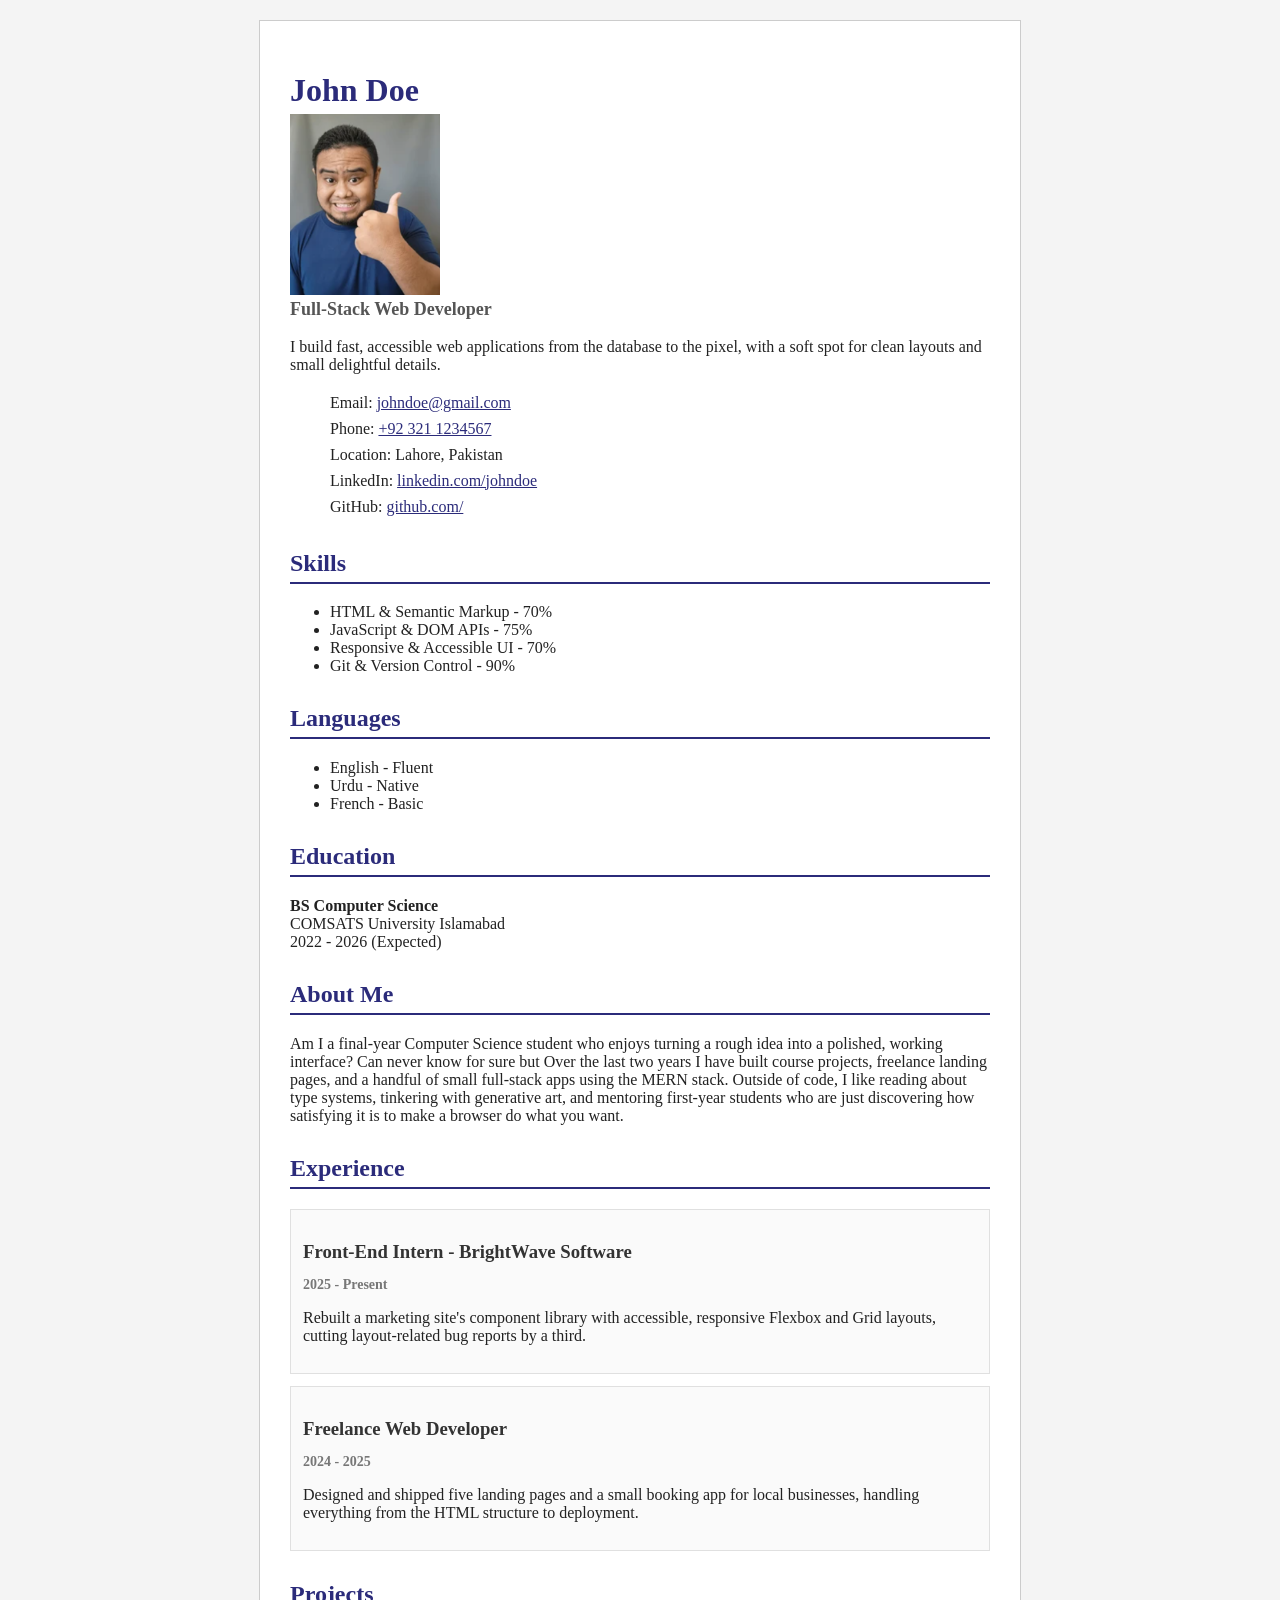
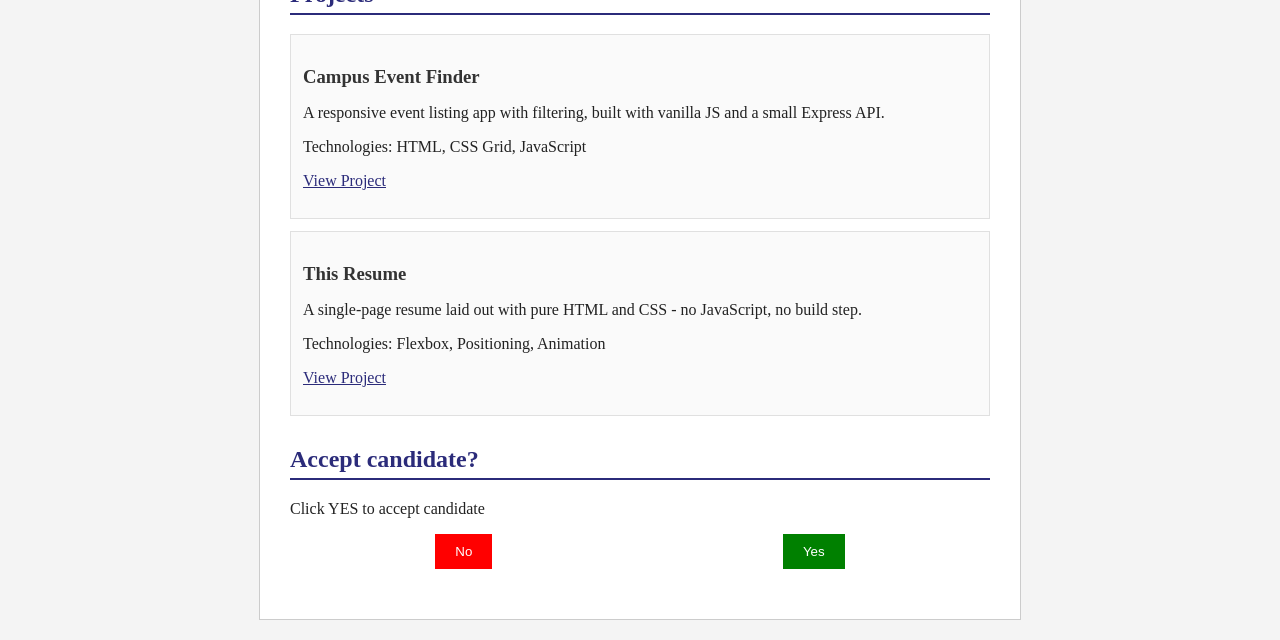
<file: assignment-1/index.html>
<!doctype html>
<html lang="en">
  <head>
    <meta charset="UTF-8" />
    <meta name="viewport" content="width=device-width, initial-scale=1.0" />
    <title>John Doe - CV</title>
    <link rel="stylesheet" href="style.css" />
  </head>
  <body>
    <div class="resume">
      <header class="header">
        <h1>John Doe</h1>
        <img
          class="img-pfp"
          src="actually_john_doe.png"
          alt="John Doe CV image"
        />
        <p class="job-title">Full-Stack Web Developer</p>
        <p>
          I build fast, accessible web applications from the database to the
          pixel, with a soft spot for clean layouts and small delightful
          details.
        </p>

        <ul class="contact-list">
          <li>
            Email:
            <a href="mailto:johndoe@example.com">johndoe@gmail.com</a>
          </li>
          <li>Phone: <a href="phoneto:+923211234567">+92 321 1234567</a></li>
          <li>Location: Lahore, Pakistan</li>
          <li>LinkedIn: <a href="#">linkedin.com/johndoe</a></li>
          <li>GitHub: <a href="#">github.com/</a></li>
        </ul>
      </header>

      <section class="section">
        <h2>Skills</h2>
        <ul>
          <li>HTML &amp; Semantic Markup - 70%</li>
          <li>JavaScript &amp; DOM APIs - 75%</li>
          <li>Responsive &amp; Accessible UI - 70%</li>
          <li>Git &amp; Version Control - 90%</li>
        </ul>
      </section>

      <section class="section">
        <h2>Languages</h2>
        <ul>
          <li>English - Fluent</li>
          <li>Urdu - Native</li>
          <li>French - Basic</li>
        </ul>
      </section>

      <section class="section">
        <h2>Education</h2>
        <p>
          <strong>BS Computer Science</strong><br />
          COMSATS University Islamabad<br />
          2022 - 2026 (Expected)
        </p>
      </section>

      <section class="section">
        <h2>About Me</h2>
        <p>
          Am I a final-year Computer Science student who enjoys turning a rough
          idea into a polished, working interface? Can never know for sure but
          Over the last two years I have built course projects, freelance
          landing pages, and a handful of small full-stack apps using the MERN
          stack. Outside of code, I like reading about type systems, tinkering
          with generative art, and mentoring first-year students who are just
          discovering how satisfying it is to make a browser do what you want.
        </p>
      </section>

      <section class="section">
        <h2>Experience</h2>

        <div class="entry">
          <h3>Front-End Intern - BrightWave Software</h3>
          <p class="entry-date">2025 - Present</p>
          <p>
            Rebuilt a marketing site's component library with accessible,
            responsive Flexbox and Grid layouts, cutting layout-related bug
            reports by a third.
          </p>
        </div>

        <div class="entry">
          <h3>Freelance Web Developer</h3>
          <p class="entry-date">2024 - 2025</p>
          <p>
            Designed and shipped five landing pages and a small booking app for
            local businesses, handling everything from the HTML structure to
            deployment.
          </p>
        </div>
      </section>

      <section class="section">
        <h2>Projects</h2>

        <div class="entry">
          <h3>Campus Event Finder</h3>
          <p>
            A responsive event listing app with filtering, built with vanilla JS
            and a small Express API.
          </p>
          <p>Technologies: HTML, CSS Grid, JavaScript</p>
          <p><a href="#">View Project</a></p>
        </div>

        <div class="entry">
          <h3>This Resume</h3>
          <p>
            A single-page resume laid out with pure HTML and CSS - no
            JavaScript, no build step.
          </p>
          <p>Technologies: Flexbox, Positioning, Animation</p>
          <p><a href="#">View Project</a></p>
        </div>
      </section>
      <section class="section">
        <h2>Accept candidate?</h2>
        <p>Click YES to accept candidate</p>
        <div class="buttons">
          <button class="no-b">No</button>
          <button class="yes-b">Yes</button>
        </div>
      </section>
    </div>
  </body>
</html>
</file>
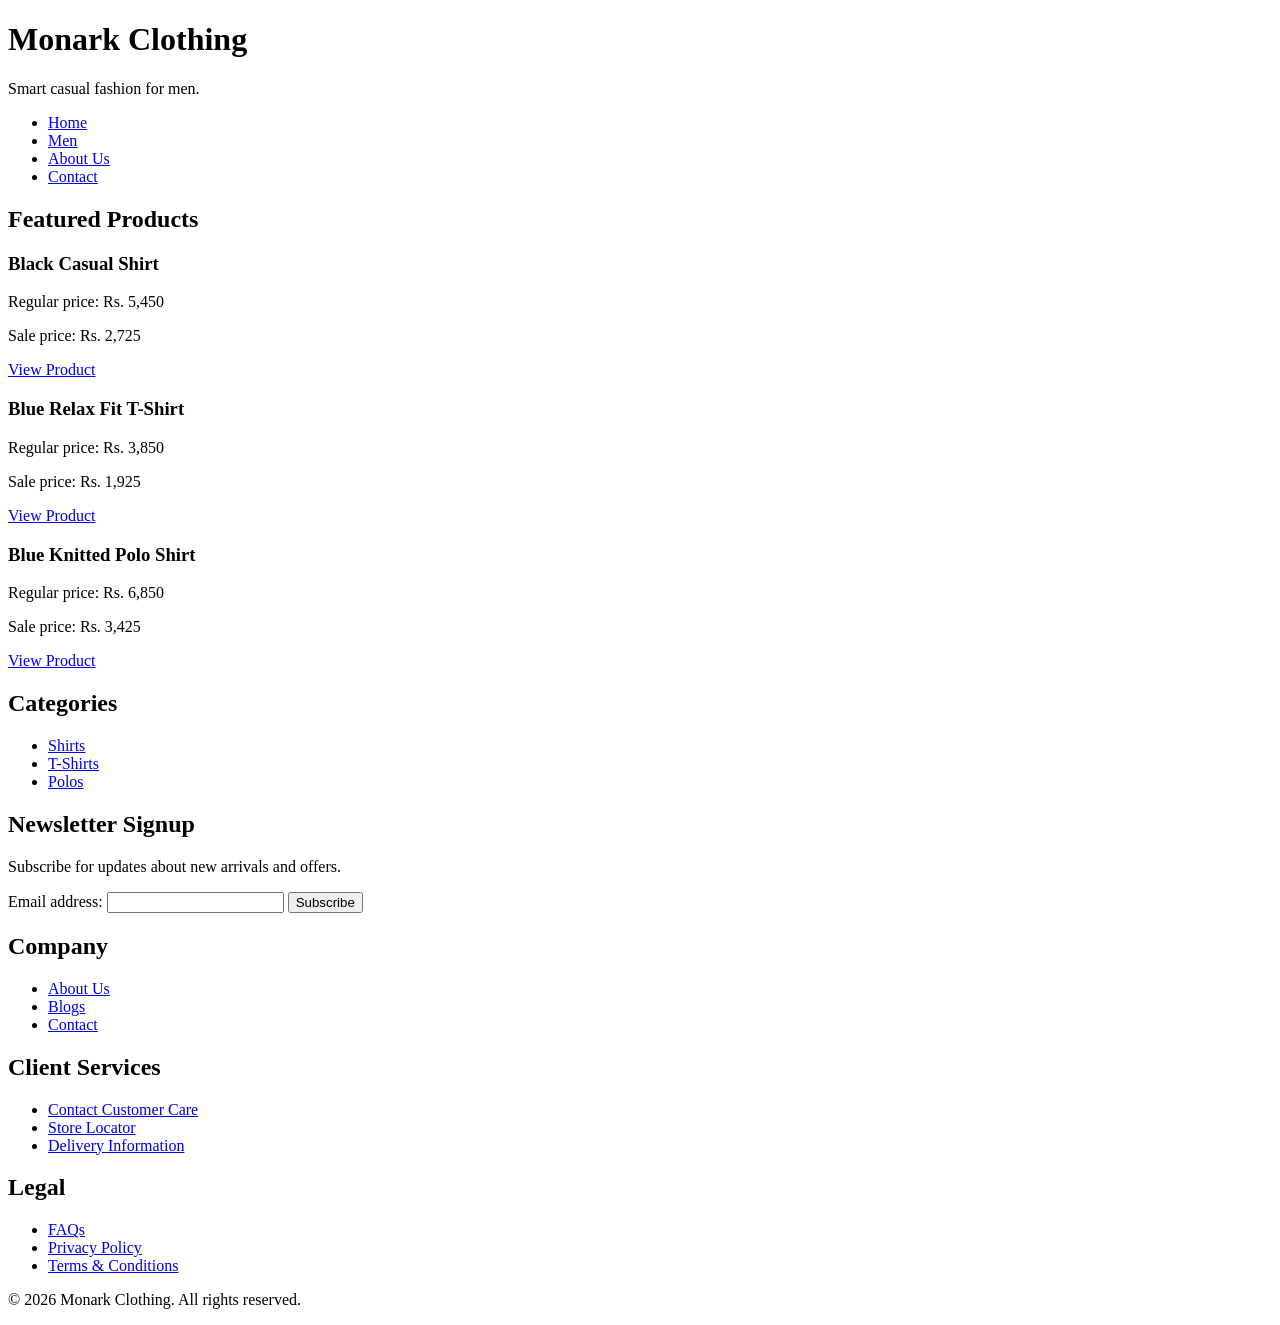
<file: lab-1/index.html>
<!doctype html>
<html lang="en">
  <head>
    <meta charset="UTF-8" />
    <meta name="viewport" content="width=device-width, initial-scale=1.0" />
    <title>Monark Clothing - E-Commerce Homepage</title>
  </head>
  <body>
    <header>
      <h1>Monark Clothing</h1>
      <p>Smart casual fashion for men.</p>

      <nav>
        <ul>
          <li><a href="https://monark.com.pk/">Home</a></li>
          <li><a href="https://monark.com.pk/pages/men">Men</a></li>
          <li><a href="https://monark.com.pk/pages/about-us">About Us</a></li>
          <li><a href="https://monark.com.pk/pages/contact">Contact</a></li>
        </ul>
      </nav>
    </header>

    <main>
      <h2>Featured Products</h2>

      <article>
        <h3>Black Casual Shirt</h3>
        <p>Regular price: Rs. 5,450</p>
        <p>Sale price: Rs. 2,725</p>
        <a href="https://monark.com.pk/">View Product</a>
      </article>

      <article>
        <h3>Blue Relax Fit T-Shirt</h3>
        <p>Regular price: Rs. 3,850</p>
        <p>Sale price: Rs. 1,925</p>
        <a href="https://monark.com.pk/">View Product</a>
      </article>

      <article>
        <h3>Blue Knitted Polo Shirt</h3>
        <p>Regular price: Rs. 6,850</p>
        <p>Sale price: Rs. 3,425</p>
        <a href="https://monark.com.pk/">View Product</a>
      </article>

      <h2>Categories</h2>
      <ul>
        <li><a href="https://monark.com.pk/">Shirts</a></li>
        <li><a href="https://monark.com.pk/">T-Shirts</a></li>
        <li><a href="https://monark.com.pk/">Polos</a></li>
      </ul>

      <h2>Newsletter Signup</h2>
      <p>Subscribe for updates about new arrivals and offers.</p>

      <form>
        <label for="email">Email address:</label>
        <input type="email" id="email" name="email" required />
        <button type="submit">Subscribe</button>
      </form>
    </main>

    <footer>
      <h2>Company</h2>
      <ul>
        <li><a href="https://monark.com.pk/pages/about-us">About Us</a></li>
        <li><a href="https://monark.com.pk/blogs/news">Blogs</a></li>
        <li><a href="https://monark.com.pk/pages/contact">Contact</a></li>
      </ul>

      <h2>Client Services</h2>
      <ul>
        <li>
          <a href="https://monark.com.pk/pages/contact"
            >Contact Customer Care</a
          >
        </li>
        <li><a href="https://monark.com.pk/">Store Locator</a></li>
        <li><a href="https://monark.com.pk/">Delivery Information</a></li>
      </ul>

      <h2>Legal</h2>
      <ul>
        <li><a href="https://monark.com.pk/pages/faqs">FAQs</a></li>
        <li><a href="https://monark.com.pk/">Privacy Policy</a></li>
        <li><a href="https://monark.com.pk/">Terms &amp; Conditions</a></li>
      </ul>

      <p>&copy; 2026 Monark Clothing. All rights reserved.</p>
    </footer>
  </body>
</html>
</file>
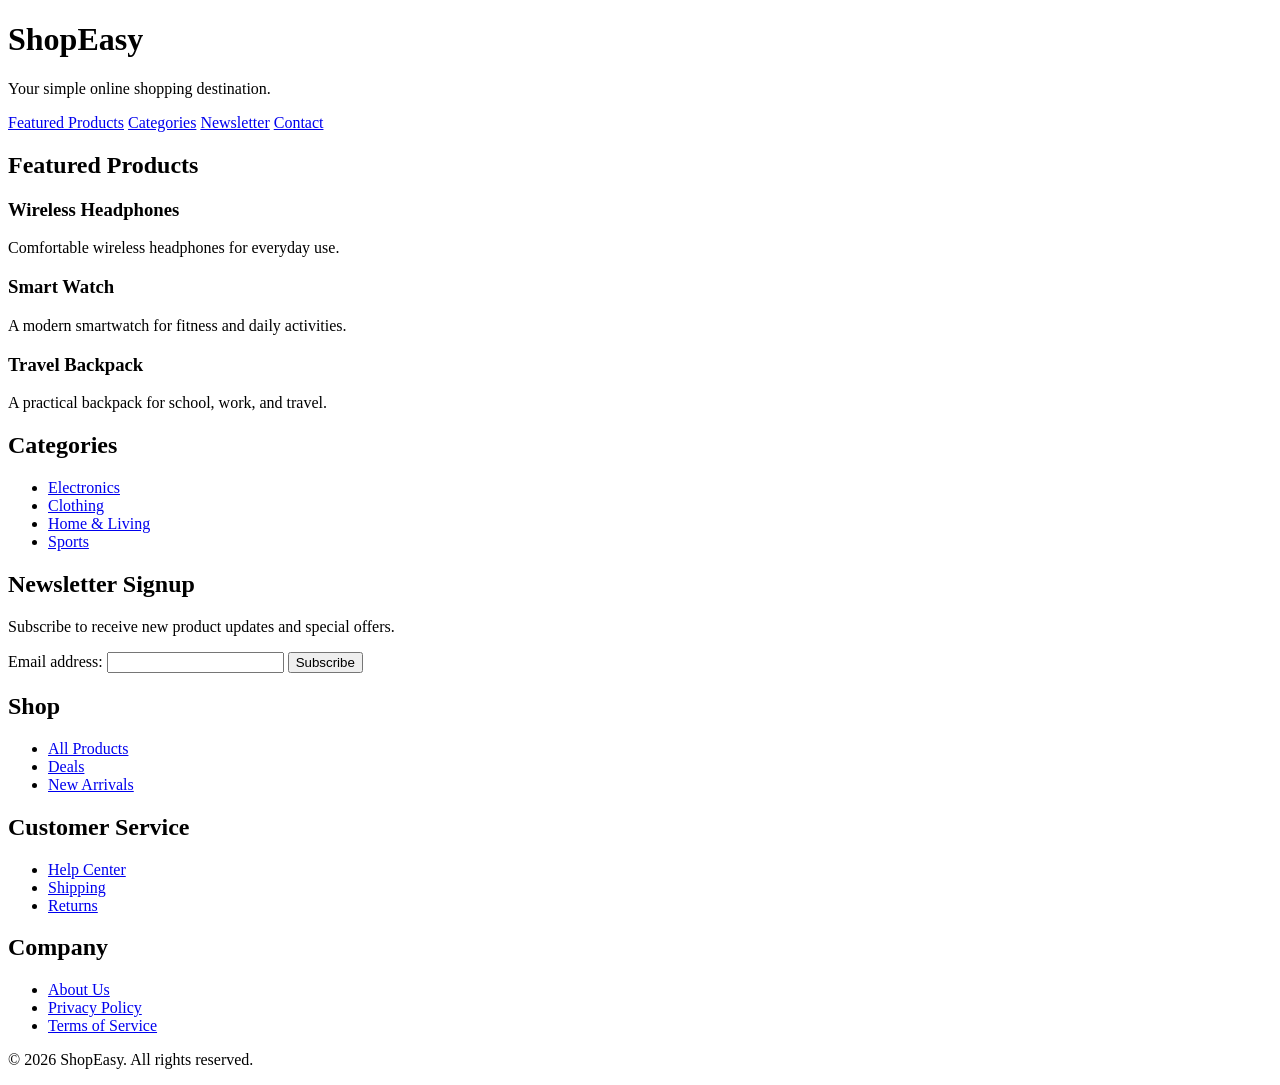
<file: practise/lab-task-1/index.html>
<!DOCTYPE html>
<html lang="en">
<head>
  <meta charset="UTF-8">
  <meta name="viewport" content="width=device-width, initial-scale=1.0">
  <title>Generic E-Commerce Homepage</title>
</head>
<body>

  <header>
    <h1>ShopEasy</h1>
    <p>Your simple online shopping destination.</p>

    <nav aria-label="Main navigation">
      <a href="#featured-products">Featured Products</a>
      <a href="#categories">Categories</a>
      <a href="#newsletter">Newsletter</a>
      <a href="#contact">Contact</a>
    </nav>
  </header>

  <main>
    <section id="featured-products">
      <h2>Featured Products</h2>
      <article>
        <h3>Wireless Headphones</h3>
        <p>Comfortable wireless headphones for everyday use.</p>
      </article>
      <article>
        <h3>Smart Watch</h3>
        <p>A modern smartwatch for fitness and daily activities.</p>
      </article>
      <article>
        <h3>Travel Backpack</h3>
        <p>A practical backpack for school, work, and travel.</p>
      </article>
    </section>

    <section id="categories">
      <h2>Categories</h2>
      <ul>
        <li><a href="#">Electronics</a></li>
        <li><a href="#">Clothing</a></li>
        <li><a href="#">Home &amp; Living</a></li>
        <li><a href="#">Sports</a></li>
      </ul>
    </section>

    <section id="newsletter">
      <h2>Newsletter Signup</h2>
      <p>Subscribe to receive new product updates and special offers.</p>
      <form action="#" method="post">
        <label for="email">Email address:</label>
        <input type="email" id="email" name="email" required>
        <button type="submit">Subscribe</button>
      </form>
    </section>
  </main>

  <footer id="contact">
    <div>
      <h2>Shop</h2>
      <ul>
        <li><a href="#">All Products</a></li>
        <li><a href="#">Deals</a></li>
        <li><a href="#">New Arrivals</a></li>
      </ul>
    </div>

    <div>
      <h2>Customer Service</h2>
      <ul>
        <li><a href="#">Help Center</a></li>
        <li><a href="#">Shipping</a></li>
        <li><a href="#">Returns</a></li>
      </ul>
    </div>

    <div>
      <h2>Company</h2>
      <ul>
        <li><a href="#">About Us</a></li>
        <li><a href="#">Privacy Policy</a></li>
        <li><a href="#">Terms of Service</a></li>
      </ul>
    </div>

    <p>&copy; 2026 ShopEasy. All rights reserved.</p>
  </footer>

</body>
</html>
</file>
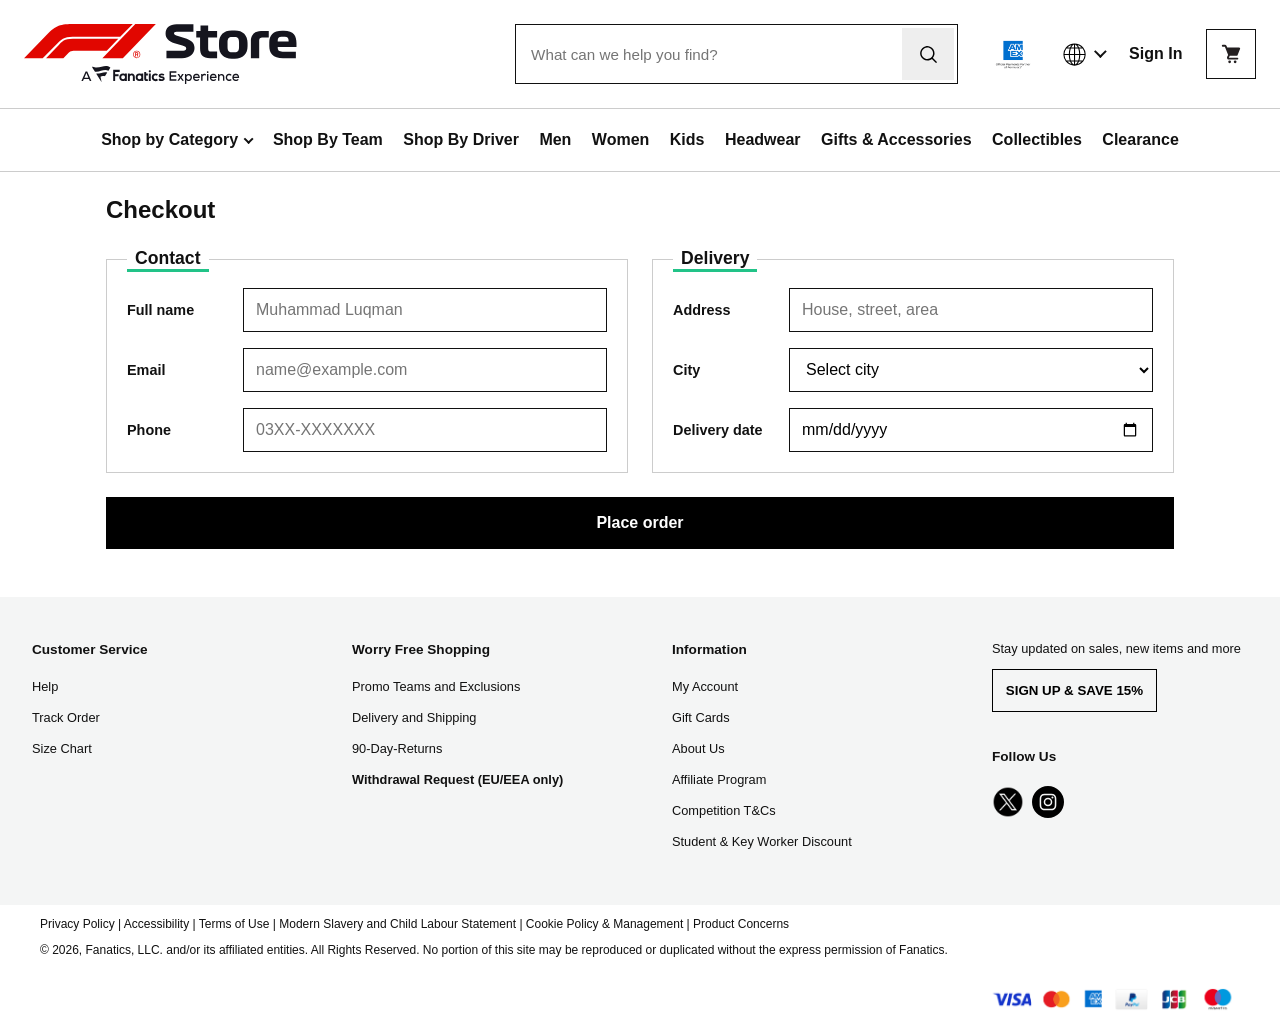
<file: midterm-lab-exam/checkout.html>
<!doctype html>
<html lang="en">
  <head>
    <meta charset="UTF-8" />
    <meta name="viewport" content="width=device-width, initial-scale=1.0" />
    <title>Checkout | F1 Store</title>
    <link
      href="https://cdn.jsdelivr.net/npm/bootstrap@5.3.3/dist/css/bootstrap.min.css"
      rel="stylesheet"
    />
    <link rel="stylesheet" href="style.css" />
    <link rel="stylesheet" href="mega-menu.css" />
    <link rel="stylesheet" href="checkout.css" />
  </head>
  <body>
    <header class="header">
      <div class="header-main flex-wrap flex-md-nowrap">
        <button
          class="hamburger"
          type="button"
          data-bs-toggle="collapse"
          data-bs-target="#categories-menu"
          aria-label="Toggle menu"
        >
          <span></span><span></span><span></span>
        </button>
        <img class="f1-logo" src="content/f1-logo.svg" alt="F1 Store" />

        <div class="search-bar bp-up">
          <img class="search-icon" src="content/search.svg" alt="" />

          <input
            class="search"
            type="text"
            placeholder="What can we help you find?"
          />
        </div>

        <div class="header-icons bp-down">
          <img class="header-icon" src="content/search.svg" alt="Search" />
          <img class="header-icon" src="content/account.svg" alt="Account" />
          <a
            class="header-cart"
            href="checkout.html"
            aria-label="Shopping cart"
          >
            <img class="header-icon" src="content/bag.svg" alt="" />
          </a>
        </div>
        <div class="header-right bp-up">
          <img
            class="amex-logo d-none d-lg-block"
            src="content/amex-logo.avif"
            alt="AMEX-logo"
          />
          <a class="lang-link" href="#"
            ><img
              class="globe"
              src="content/languages.svg"
              alt="Language" /><span class="chevron"></span
          ></a>
          <a class="sign-in" href="#">Sign In</a>
          <a class="cart-box" href="checkout.html" aria-label="Shopping cart"
            ><img class="cart" src="content/cart.svg" alt=""
          /></a>
        </div>
      </div>

      <nav class="category-nav navbar" aria-label="Main navigation">
        <div class="collapse navbar-collapse" id="categories-menu">
          <ul class="navbar-nav w-100 flex-wrap justify-content-center">
            <li class="nav-item mega-item">
              <a class="nav-link mega-trigger" href="#" aria-haspopup="true"
                >Shop by Category</a
              >

              <div class="mega-panel" id="mega-panel">
                <div class="mega-grid">
                  <div class="mega-col">
                    <h3 class="mega-heading">Apparel</h3>
                    <ul>
                      <li><a href="#">T-Shirts</a></li>
                      <li><a href="#">Polos</a></li>
                      <li><a href="#">Hoodies</a></li>
                      <li><a href="#">Jackets</a></li>
                      <li><a href="#">Team Sets</a></li>
                    </ul>
                  </div>
                  <div class="mega-col">
                    <h3 class="mega-heading">Headwear</h3>
                    <ul>
                      <li><a href="#">Caps</a></li>
                      <li><a href="#">Beanies</a></li>
                      <li><a href="#">Bucket Hats</a></li>
                      <li><a href="#">Visors</a></li>
                      <li><a href="#">Snapbacks</a></li>
                    </ul>
                  </div>
                  <div class="mega-col">
                    <h3 class="mega-heading">Collectibles</h3>
                    <ul>
                      <li><a href="#">Model Cars</a></li>
                      <li><a href="#">Mini Helmets</a></li>
                      <li><a href="#">Pin Badges</a></li>
                      <li><a href="#">Posters</a></li>
                      <li><a href="#">Signed Items</a></li>
                    </ul>
                  </div>
                  <div class="mega-col">
                    <h3 class="mega-heading">Accessories</h3>
                    <ul>
                      <li><a href="#">Bags</a></li>
                      <li><a href="#">Mugs</a></li>
                      <li><a href="#">Keyrings</a></li>
                      <li><a href="#">Phone Cases</a></li>
                      <li><a href="#">Lanyards</a></li>
                    </ul>
                  </div>
                  <div class="mega-col">
                    <h3 class="mega-heading">Gifts</h3>
                    <ul>
                      <li><a href="#">Gift Cards</a></li>
                      <li><a href="#">Under $50</a></li>
                      <li><a href="#">Calendars</a></li>
                      <li><a href="#">Home &amp; Office</a></li>
                      <li><a href="#">New Arrivals</a></li>
                    </ul>
                  </div>
                </div>
              </div>

              <div class="mega-accordion">
                <details>
                  <summary>Apparel</summary>
                  <ul>
                    <li><a href="#">T-Shirts</a></li>
                    <li><a href="#">Polos</a></li>
                    <li><a href="#">Hoodies</a></li>
                    <li><a href="#">Jackets</a></li>
                    <li><a href="#">Team Sets</a></li>
                  </ul>
                </details>
                <details>
                  <summary>Headwear</summary>
                  <ul>
                    <li><a href="#">Caps</a></li>
                    <li><a href="#">Beanies</a></li>
                    <li><a href="#">Bucket Hats</a></li>
                    <li><a href="#">Visors</a></li>
                    <li><a href="#">Snapbacks</a></li>
                  </ul>
                </details>
                <details>
                  <summary>Collectibles</summary>
                  <ul>
                    <li><a href="#">Model Cars</a></li>
                    <li><a href="#">Mini Helmets</a></li>
                    <li><a href="#">Pin Badges</a></li>
                    <li><a href="#">Posters</a></li>
                    <li><a href="#">Signed Items</a></li>
                  </ul>
                </details>
                <details>
                  <summary>Accessories</summary>
                  <ul>
                    <li><a href="#">Bags</a></li>
                    <li><a href="#">Mugs</a></li>
                    <li><a href="#">Keyrings</a></li>
                    <li><a href="#">Phone Cases</a></li>
                    <li><a href="#">Lanyards</a></li>
                  </ul>
                </details>
                <details>
                  <summary>Gifts</summary>
                  <ul>
                    <li><a href="#">Gift Cards</a></li>
                    <li><a href="#">Under $50</a></li>
                    <li><a href="#">Calendars</a></li>
                    <li><a href="#">Home &amp; Office</a></li>
                    <li><a href="#">New Arrivals</a></li>
                  </ul>
                </details>
              </div>
            </li>
            <li class="nav-item">
              <a class="nav-link" href="#">Shop By Team</a>
            </li>
            <li class="nav-item">
              <a class="nav-link" href="#">Shop By Driver</a>
            </li>
            <li class="nav-item"><a class="nav-link" href="#">Men</a></li>
            <li class="nav-item"><a class="nav-link" href="#">Women</a></li>
            <li class="nav-item"><a class="nav-link" href="#">Kids</a></li>
            <li class="nav-item"><a class="nav-link" href="#">Headwear</a></li>
            <li class="nav-item">
              <a class="nav-link" href="#">Gifts &amp; Accessories</a>
            </li>
            <li class="nav-item">
              <a class="nav-link" href="#">Collectibles</a>
            </li>
            <li class="nav-item"><a class="nav-link" href="#">Clearance</a></li>
            <li class="nav-item bp-down">
              <a class="nav-link" href="#">Gift Cards</a>
            </li>
            <li class="nav-item bp-down">
              <a class="nav-link" href="#">Track Order</a>
            </li>
            <li class="nav-item bp-down">
              <a class="nav-link" href="#">Help</a>
            </li>
            <li class="nav-item bp-down">
              <a class="nav-link" href="#">My Account</a>
            </li>
          </ul>
        </div>
      </nav>
    </header>

    <main class="checkout">
      <h1 class="checkout-title">Checkout</h1>

      <form class="checkout-form" action="#" method="get">
        <fieldset class="checkout-fieldset">
          <legend>Contact</legend>

          <div class="field">
            <label for="fullname">Full name</label>
            <input
              id="fullname"
              name="fullname"
              type="text"
              placeholder="Muhammad Luqman"
              autocomplete="name"
              minlength="3"
              required
            />
            <span class="error-msg"
              >Enter your full name (at least 3 characters).</span
            >
          </div>

          <div class="field">
            <label for="email">Email</label>
            <input
              id="email"
              name="email"
              type="email"
              placeholder="name@example.com"
              autocomplete="email"
              required
            />
            <span class="error-msg"
              >Enter a valid email, e.g. name@example.com.</span
            >
          </div>

          <div class="field">
            <label for="phone">Phone</label>
            <input
              id="phone"
              name="phone"
              type="tel"
              placeholder="03XX-XXXXXXX"
              autocomplete="tel"
              pattern="03[0-9]{2}-[0-9]{7}"
              title="Format: 03XX-XXXXXXX, e.g. 0300-1234567"
              required
            />
            <span class="error-msg"
              >Use the format 03XX-XXXXXXX (e.g. 0300-1234567).</span
            >
          </div>
        </fieldset>

        <fieldset class="checkout-fieldset">
          <legend>Delivery</legend>

          <div class="field">
            <label for="address">Address</label>
            <input
              id="address"
              name="address"
              type="text"
              placeholder="House, street, area"
              autocomplete="street-address"
              minlength="5"
              required
            />
            <span class="error-msg">Enter your delivery address.</span>
          </div>

          <div class="field">
            <label for="city">City</label>
            <select id="city" name="city" required>
              <option value="" selected disabled>Select city</option>
              <option>Lahore</option>
              <option>Karachi</option>
              <option>Islamabad</option>
              <option>Rawalpindi</option>
              <option>Faisalabad</option>
              <option>Multan</option>
            </select>
            <span class="error-msg">Please choose a city.</span>
          </div>

          <div class="field">
            <label for="delivery-date">Delivery date</label>
            <input
              id="delivery-date"
              name="delivery-date"
              type="date"
              min="2026-10-29"
              max="2027-01-11"
              required
            />
            <span class="error-msg"
              >Pick a date between 29 Oct 2026 and 11 Jan 2027.</span
            >
          </div>
        </fieldset>

        <button class="checkout-submit" type="submit">Place order</button>
      </form>
    </main>

    <section class="quick-links flex-wrap">
      <div class="ql-set">
        <p class="bold">Customer Service</p>
        <a href="#">Help</a>
        <a href="#">Track Order</a>
        <a href="#">Size Chart</a>
      </div>
      <div class="ql-set">
        <p class="bold">Worry Free Shopping</p>
        <a href="#">Promo Teams and Exclusions</a>
        <a href="#">Delivery and Shipping</a>
        <a href="#">90-Day-Returns</a>
        <a class="bold" href="#">Withdrawal Request (EU/EEA only)</a>
      </div>
      <div class="ql-set">
        <p class="bold">Information</p>
        <a href="#">My Account</a>
        <a href="#">Gift Cards</a>
        <a href="#">About Us</a>
        <a href="#">Affiliate Program</a>
        <a href="#">Competition T&Cs</a>
        <a href="#">Student & Key Worker Discount</a>
      </div>
      <div class="ql-set">
        <p class="stay-updated">Stay updated on sales, new items and more</p>
        <button>SIGN UP & SAVE 15%</button>
        <p class="bold">Follow Us</p>
        <div class="socials">
          <a href="#"
            ><img
              class="social-icon"
              src="content/twitter-x-logo.png"
              alt="X.com"
          /></a>
          <a href="#"
            ><img
              class="social-icon"
              src="content/instagram-logo.svg"
              alt="Instagram.com"
          /></a>
        </div>
      </div>
    </section>
    <footer class="footer">
      <div class="footer-links">
        <p>
          <a href="#">Privacy Policy</a> | <a href="#">Accessibility</a> |
          <a href="#">Terms of Use</a> |
          <a href="#">Modern Slavery and Child Labour Statement</a> |
          <a href="#">Cookie Policy & Management</a> |
          <a href="#">Product Concerns</a>
        </p>
      </div>
      <div class="footer-text">
        <p>
          &copy; 2026, Fanatics, LLC. and/or its affiliated entities. All Rights
          Reserved. No portion of this site may be reproduced or duplicated
          without the express permission of Fanatics.
        </p>
      </div>
      <div class="footer-payments">
        <img
          class="payment-img"
          src="content/payments-footer.png"
          alt="Payment methodss"
        />
      </div>
    </footer>
    <script src="https://cdn.jsdelivr.net/npm/bootstrap@5.3.3/dist/js/bootstrap.bundle.min.js"></script>
  </body>
</html>
</file>
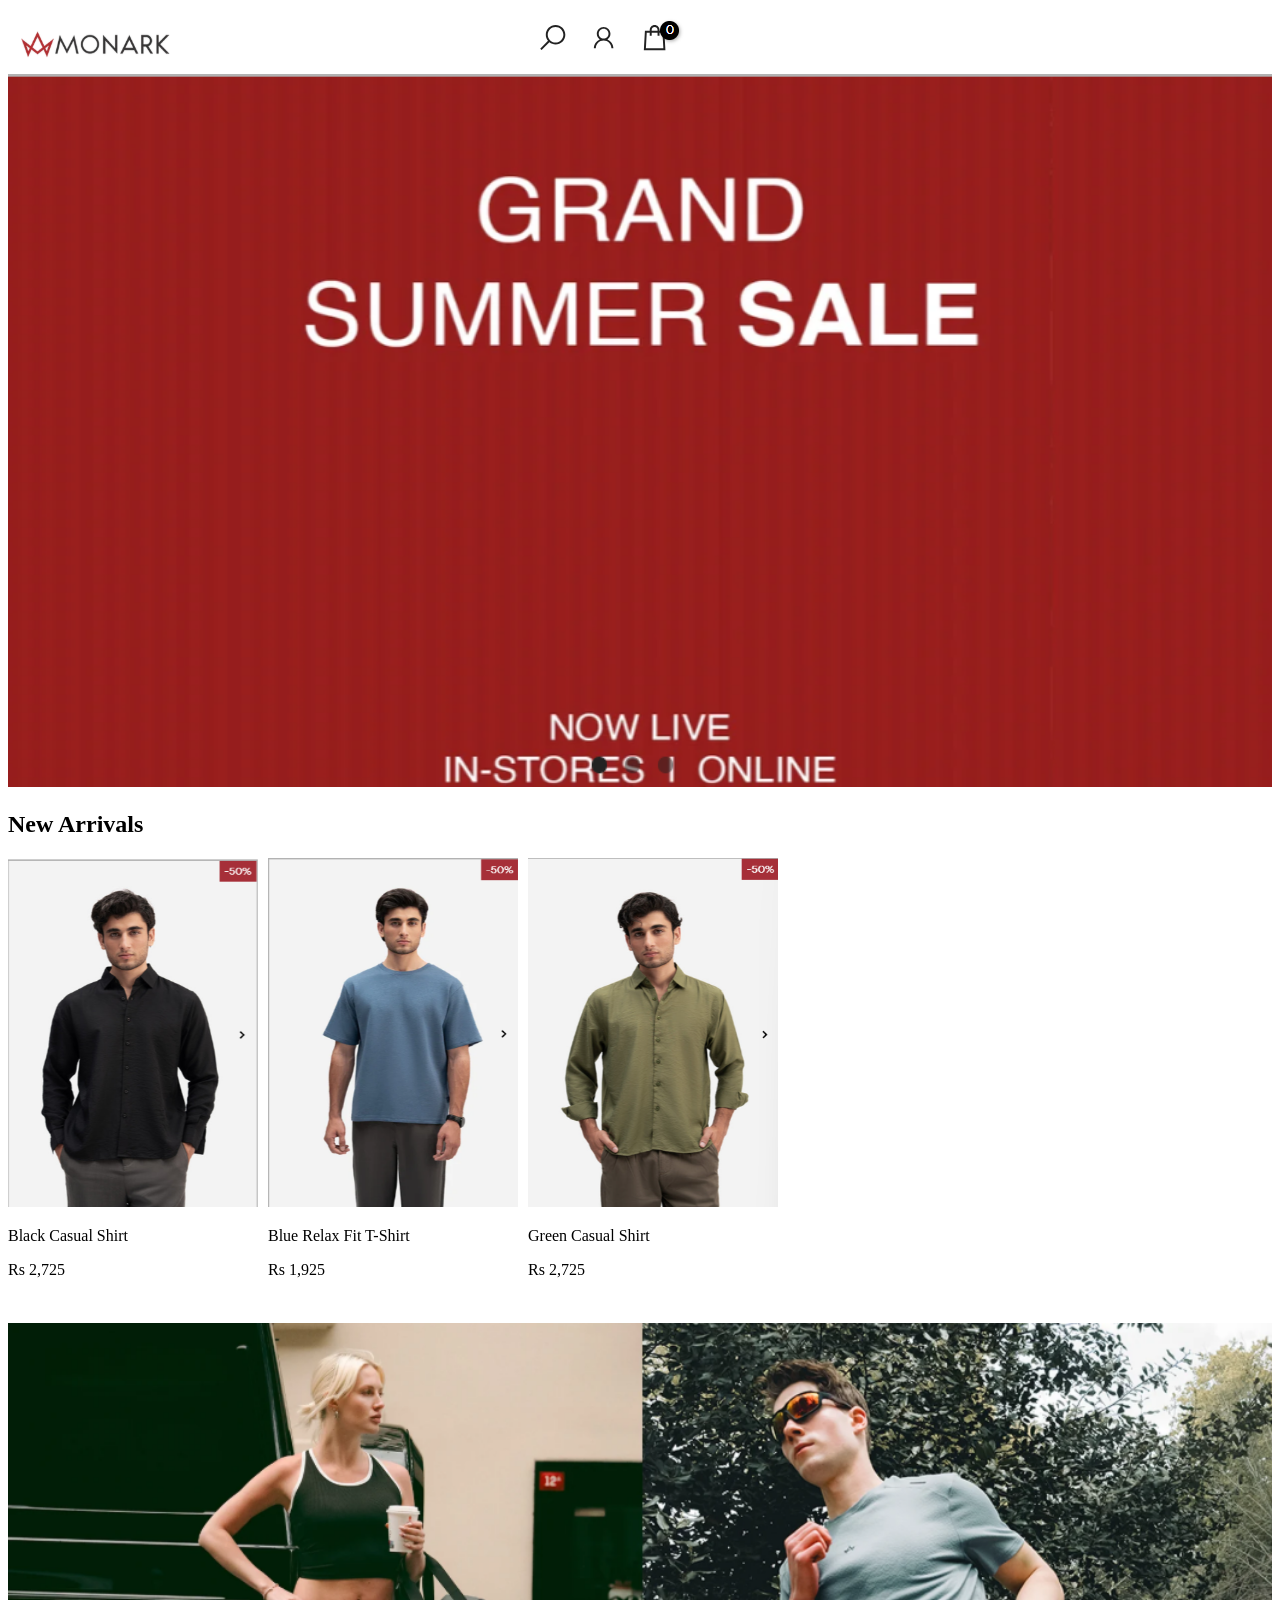
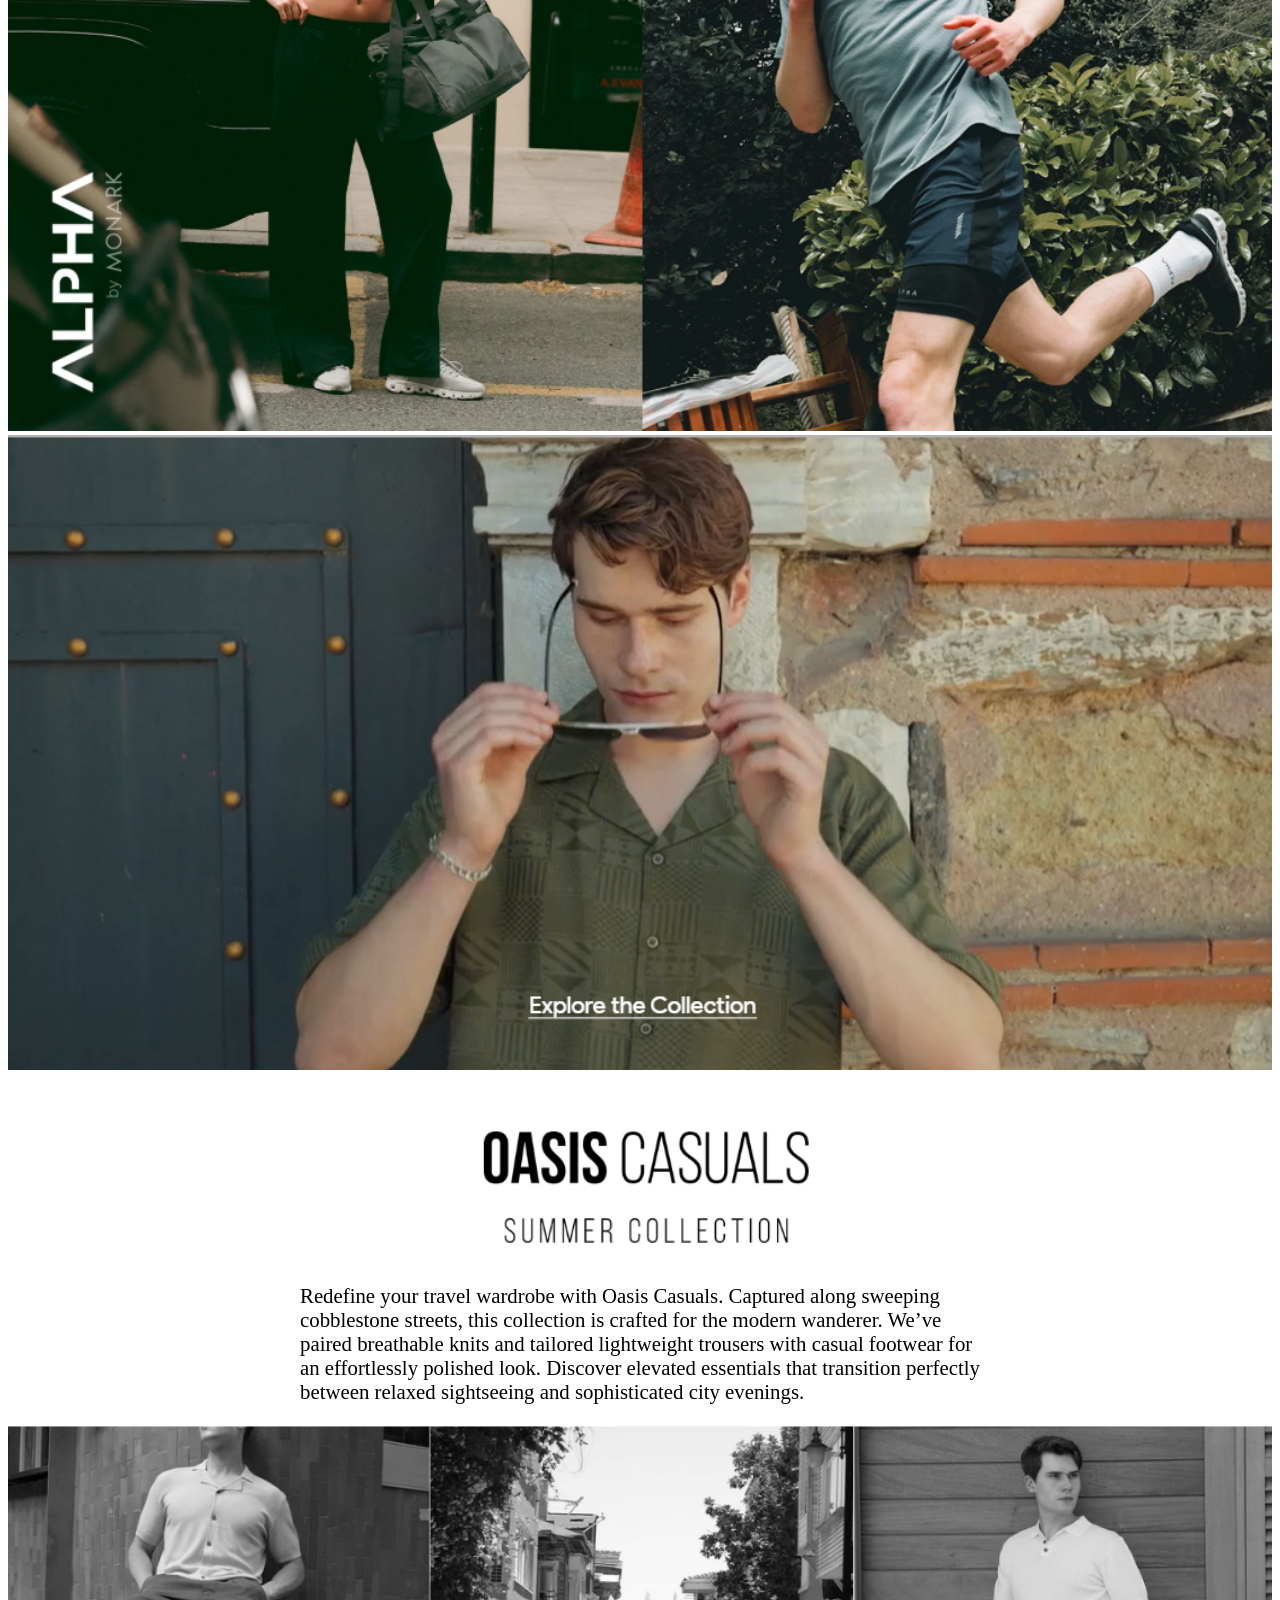
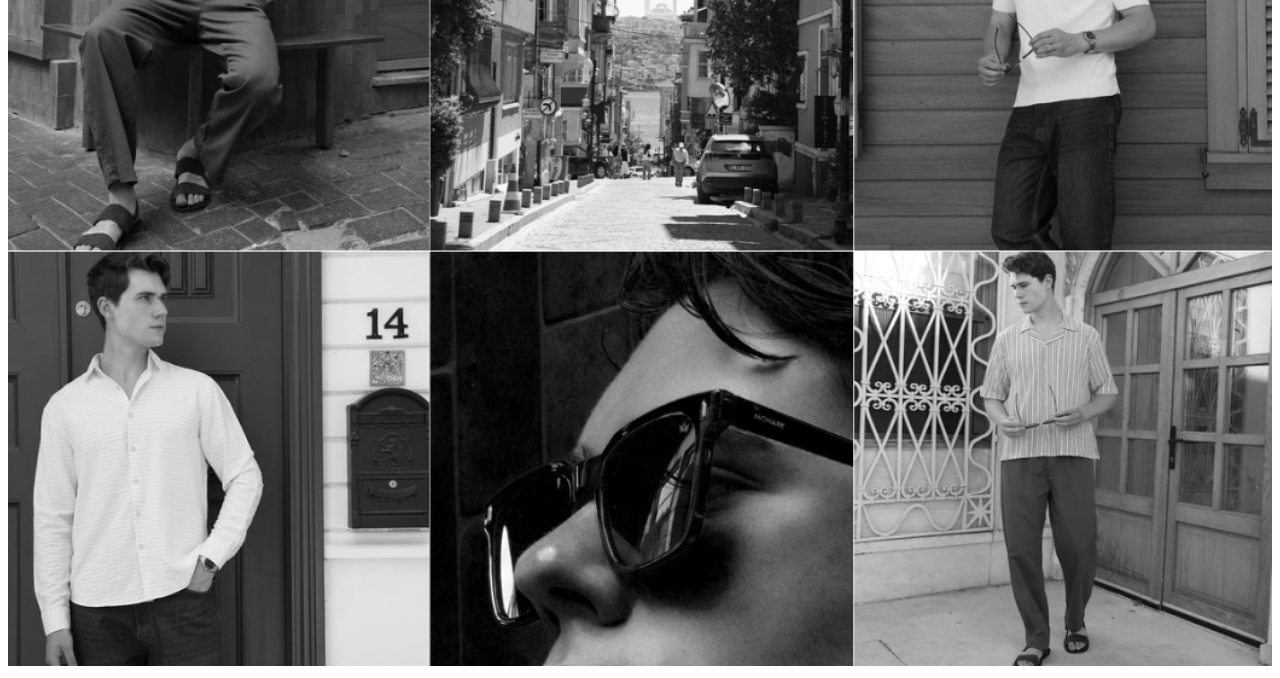
<file: practise/landing-page/page-v1.html>
<!doctype html>
<html lang="en">
  <head>
    <meta charset="UTF-8" />
    <meta name="viewport" content="width=device-width, initial-scale=1.0" />
    <title>Monark</title>
  </head>
  <style>
    .top {
      display: flex;
      flex-direction: row;
      gap: 300px;
    }
    .new-ar {
      display: flex;
      flex-direction: row;
      gap: 10px;
    }
    .oasis{
        display: flex;
        flex-direction: row;
        justify-content: center;
    }
    .oasis-text{
        display: flex;
        justify-content: center;
        font-size: 130%;
    }
  </style>
  <body>
    <div class="top">
      <div class="logo">
        <img src="monark-logo.png" alt="Monark-logo" />
      </div>
      <div class="ele"><img src="elemets.png" alt="Elements" /></div>
    </div>
    <div>
      <img src="main.png" alt="Summer-Sale" width="100%" />
    </div>
    <div><h2>New Arrivals</h2></div>
    <div class="new-ar">
      <div class="product">
        <img src="cl1.png" alt="shirt-for-buy" width="250" height="75%" />
        <p>Black Casual Shirt</p>
        <p>Rs 2,725</p>
      </div>
      <div class="product">
        <img src="cl2.png" alt="shirt-for-buy" width="250" height="75%" />
        <p>Blue Relax Fit T-Shirt</p>
        <p>Rs 1,925</p>
      </div>
      <div class="product">
        <img src="cl3.png" alt="shirt-for-buy" width="250" height="75%" />
        <p>Green Casual Shirt</p>
        <p>Rs 2,725</p>
      </div>
    </div>
    <div class="second">
      <img src="second.png" alt="Alpha clothing" width="100%" />
    </div>
    <div class="third">
      <img src="third.png".png" alt="Explore" width="100%" />
    </div>
    <div class="oasis">
      <img  src="oasis.png" alt="Oasis" width="30%" />
    </div>
    <p class="oasis-text">Redefine your travel wardrobe with Oasis Casuals. Captured along sweeping<br> cobblestone streets, this collection is crafted for the modern wanderer. We’ve<br> paired breathable knits and tailored lightweight trousers with casual footwear for<br> an effortlessly polished look. Discover elevated essentials that transition perfectly<br> between relaxed sightseeing and sophisticated city evenings.</p>
    <img src="fourth.png" alt="Collage" width="100%">
    
</body>
</html>
</file>
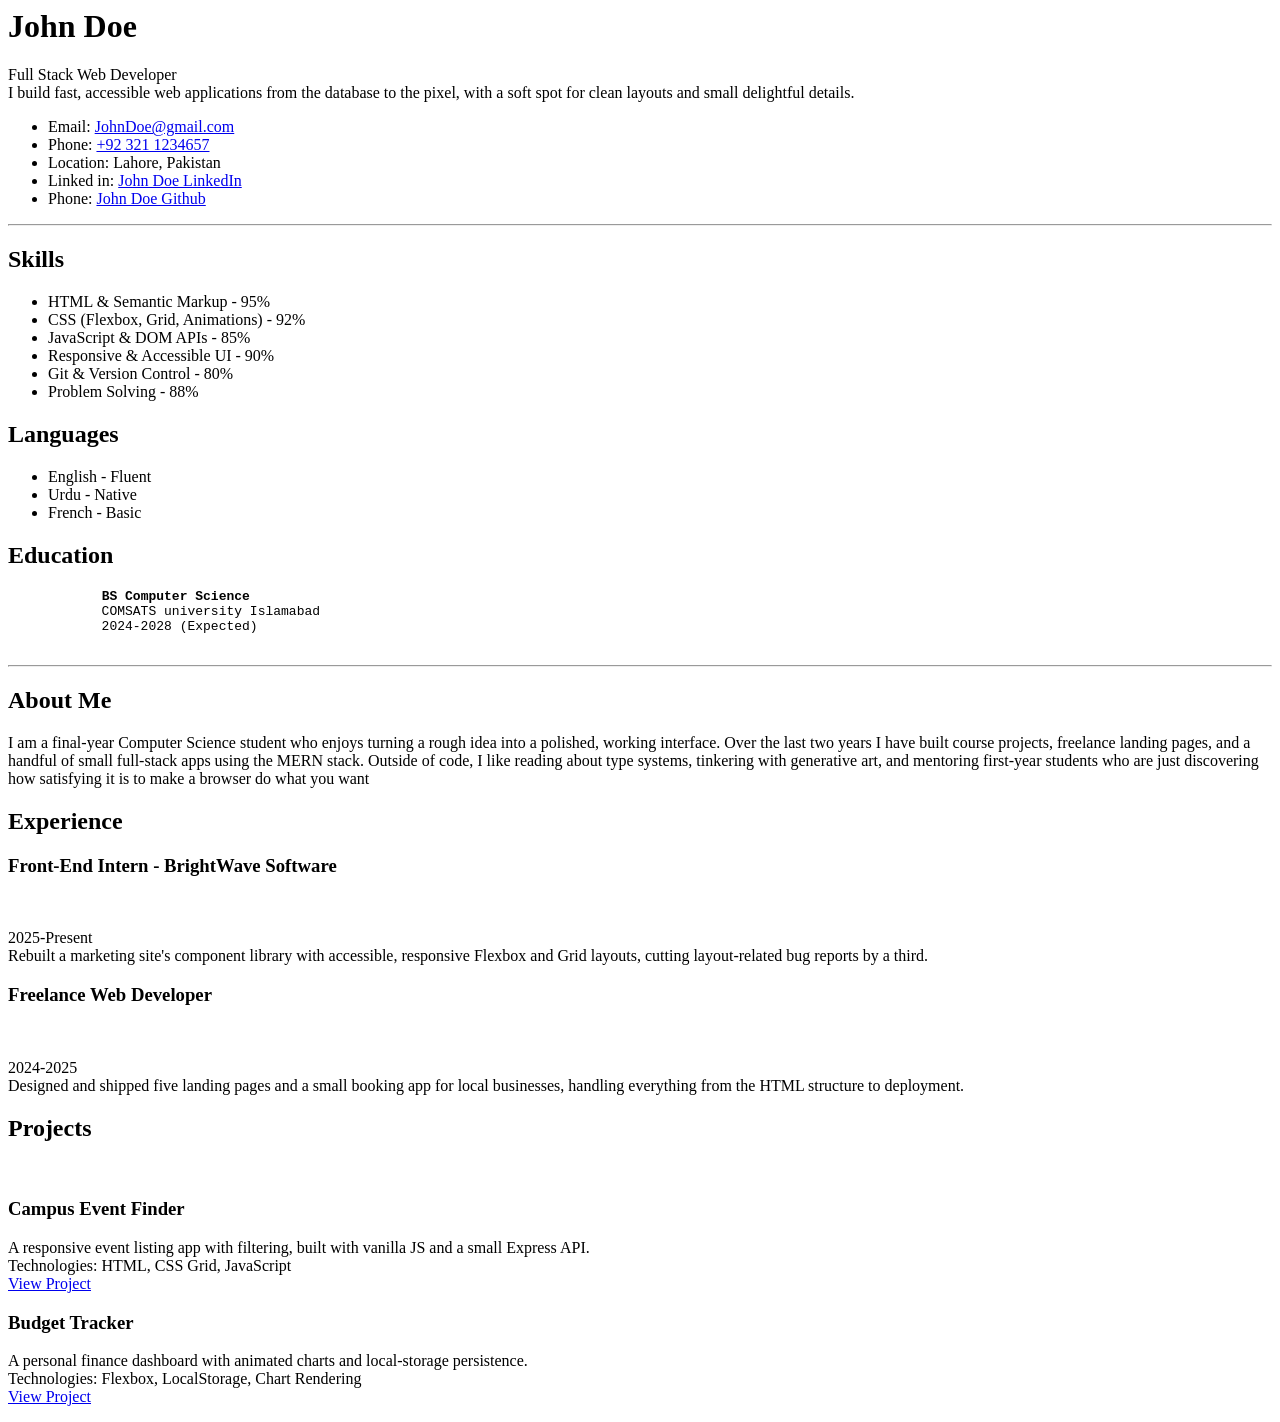
<file: practise/Plain html cv/basic-cv.html>
<html>
    <head>
        <Title> Basic html CV </Title>
        <meta charset="UTF-8">
        <meta name="viewpoint" content="width=device-width initial-scale=1.0">

    </head>
    <body>
        <H1 id="top">John Doe</H1>
        <p>Full Stack Web Developer <br>I build fast, accessible web applications from the database to the pixel, with a soft spot for clean layouts and small delightful details. </p>
        <UL>
                <li>Email: <a href="mailto:JohnDoe@gmail.com">JohnDoe@gmail.com</a></li>
                <li>Phone: <a href="tel:+92 321 1234567">+92 321 1234657</a></li>
                <li>Location: Lahore, Pakistan</li>
                <li>Linked in: <a href="linkedin.com">John Doe LinkedIn</a></li>
                <li>Phone: <a href="github.com">John Doe Github</a></li>    
        </UL>
        <hr>
        <h2>Skills</h2>
        <UL>
                <li>HTML & Semantic Markup - 95%</li>
                <li>CSS (Flexbox, Grid, Animations) - 92%</li>
                <li>JavaScript & DOM APIs - 85%</li>
                <li>Responsive & Accessible UI - 90%</li>
                <li>Git & Version Control - 80%</li>
                <li>Problem Solving - 88%</li>    
        </UL>
        <h2>Languages</h2>
        <UL>
                <li>English - Fluent</li>
                <li>Urdu - Native</li>
                <li>French - Basic</li>
        </UL>
        <h2>Education</h2>
        <p><pre>
            <strong>BS Computer Science</strong>
            COMSATS university Islamabad
            2024-2028 (Expected)
        </pre>
        </p>
        <hr>
        <h2>About Me</h2>
        <p>
            I am a final-year Computer Science student who enjoys turning a rough idea into a polished, working interface. Over the last two years I have
             built course projects, freelance landing pages, and a handful of small full-stack apps using the MERN stack. Outside of code, I like reading
              about type systems, tinkering with generative art, and mentoring first-year students who are just discovering how satisfying it is to make a
               browser do what you want
        </p>
        <h2>Experience</h2>
        <h3>Front-End Intern - BrightWave Software</h3><br>
        <p>
           2025-Present <br>  
           Rebuilt a marketing site's component library with accessible, responsive Flexbox and Grid layouts, cutting layout-related bug reports by a third.
        </p>
        <h3>Freelance Web Developer</h3><br>
        <p>
           2024-2025 <br>  
           Designed and shipped five landing pages and a small booking app for local businesses, handling everything from the HTML structure to deployment.
        </p>
        <h2>Projects</h2><br>
        <h3>Campus Event Finder</h3>
        <p>
            A responsive event listing app with filtering, built with vanilla JS and a small Express API.<br>
            Technologies: HTML, CSS Grid, JavaScript<br>
            <a href="#top">View Project</a>
        </p>
        <h3>Budget Tracker</h3>
        <p>
            A personal finance dashboard with animated charts and local-storage persistence.<br>
            Technologies: Flexbox, LocalStorage, Chart Rendering<br>
            <a href="#top">View Project</a>
        </p>
    </body>
</html>
</file>
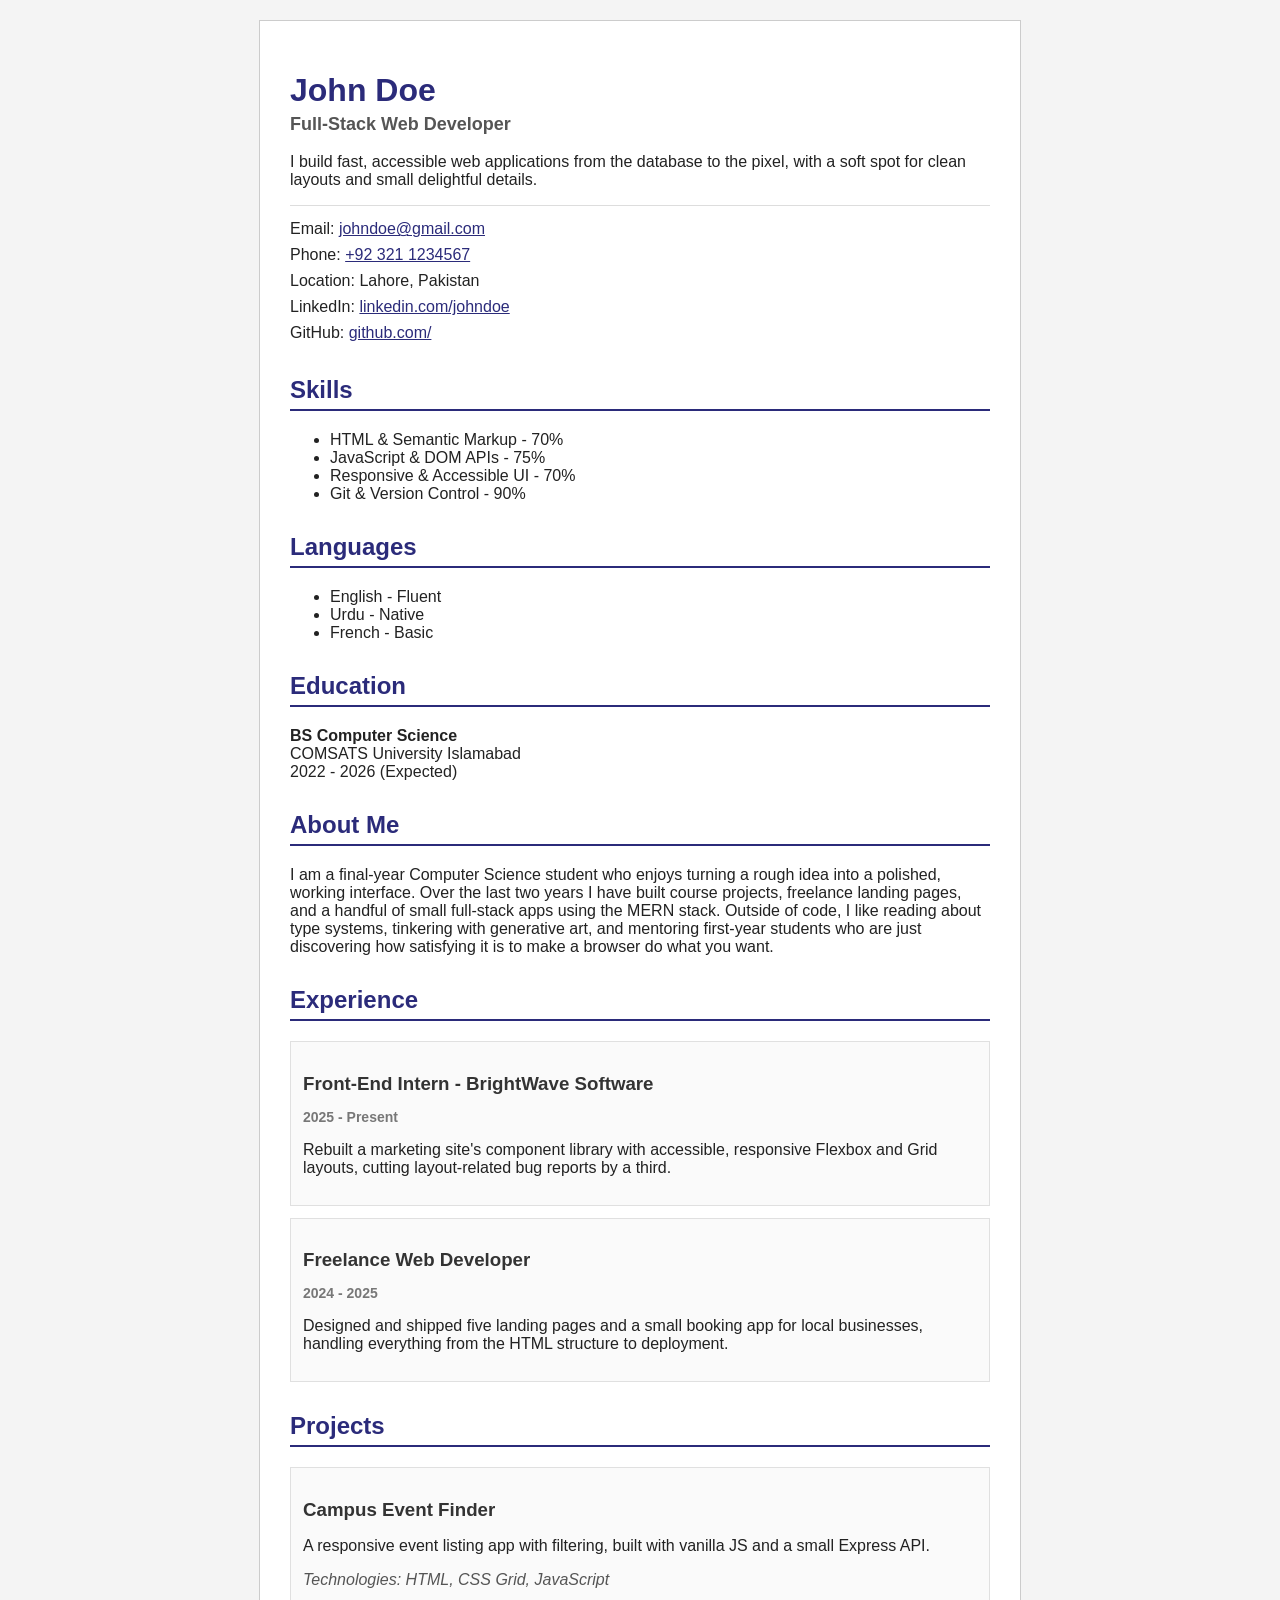
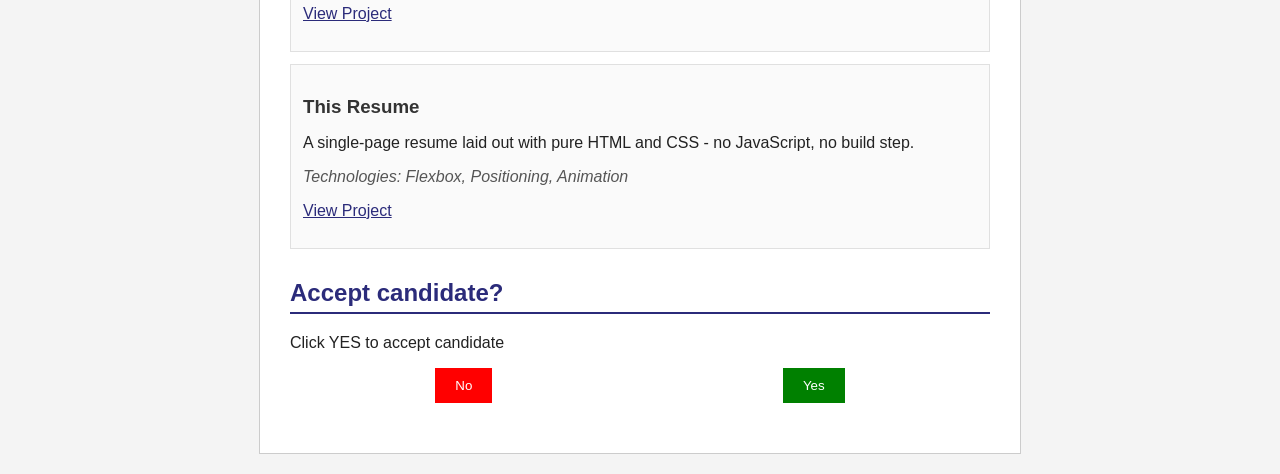
<file: practise/Plain html cv/css-cv/basic-vc-improv.html>
<!doctype html>
<html lang="en">
  <head>
    <meta charset="UTF-8" />
    <meta name="viewport" content="width=device-width, initial-scale=1.0" />
    <title>John Doe - CV</title>
    <link rel="stylesheet" href="style.css" />
  </head>
  <body>
    <div class="resume">
      <header class="header">
        <h1>John Doe</h1>
        <p class="job-title">Full-Stack Web Developer</p>
        <p>
          I build fast, accessible web applications from the database to the
          pixel, with a soft spot for clean layouts and small delightful
          details.
        </p>

        <ul class="contact-list">
          <li>
            Email:
            <a href="mailto:johndoe@example.com">johndoe@gmail.com</a>
          </li>
          <li>Phone: <a href="phoneto:+923211234567">+92 321 1234567</a></li>
          <li>Location: Lahore, Pakistan</li>
          <li>LinkedIn: <a href="#">linkedin.com/johndoe</a></li>
          <li>GitHub: <a href="#">github.com/</a></li>
        </ul>
      </header>

      <section class="section">
        <h2>Skills</h2>
        <ul>
          <li>HTML &amp; Semantic Markup - 70%</li>
          <li>JavaScript &amp; DOM APIs - 75%</li>
          <li>Responsive &amp; Accessible UI - 70%</li>
          <li>Git &amp; Version Control - 90%</li>
        </ul>
      </section>

      <section class="section">
        <h2>Languages</h2>
        <ul>
          <li>English - Fluent</li>
          <li>Urdu - Native</li>
          <li>French - Basic</li>
        </ul>
      </section>

      <section class="section">
        <h2>Education</h2>
        <p>
          <strong>BS Computer Science</strong><br />
          COMSATS University Islamabad<br />
          2022 - 2026 (Expected)
        </p>
      </section>

      <section class="section">
        <h2>About Me</h2>
        <p>
          I am a final-year Computer Science student who enjoys turning a rough
          idea into a polished, working interface. Over the last two years I
          have built course projects, freelance landing pages, and a handful of
          small full-stack apps using the MERN stack. Outside of code, I like
          reading about type systems, tinkering with generative art, and
          mentoring first-year students who are just discovering how satisfying
          it is to make a browser do what you want.
        </p>
      </section>

      <section class="section">
        <h2>Experience</h2>

        <div class="entry">
          <h3>Front-End Intern - BrightWave Software</h3>
          <p class="entry-date">2025 - Present</p>
          <p>
            Rebuilt a marketing site's component library with accessible,
            responsive Flexbox and Grid layouts, cutting layout-related bug
            reports by a third.
          </p>
        </div>

        <div class="entry">
          <h3>Freelance Web Developer</h3>
          <p class="entry-date">2024 - 2025</p>
          <p>
            Designed and shipped five landing pages and a small booking app for
            local businesses, handling everything from the HTML structure to
            deployment.
          </p>
        </div>
      </section>

      <section class="section">
        <h2>Projects</h2>

        <div class="entry">
          <h3>Campus Event Finder</h3>
          <p>
            A responsive event listing app with filtering, built with vanilla JS
            and a small Express API.
          </p>
          <p class="tech">Technologies: HTML, CSS Grid, JavaScript</p>
          <p><a href="#">View Project</a></p>
        </div>

        <div class="entry">
          <h3>This Resume</h3>
          <p>
            A single-page resume laid out with pure HTML and CSS - no
            JavaScript, no build step.
          </p>
          <p class="tech">Technologies: Flexbox, Positioning, Animation</p>
          <p><a href="#">View Project</a></p>
        </div>
      </section>
      <section class="section">
        <h2>Accept candidate?</h2>
        <p>Click YES to accept candidate</p>
        <div class="buttons">
          <button class="no-b">No</button>
          <button class="yes-b">Yes</button>
        </div>
      </section>
    </div>
  </body>
</html>
</file>
<file: assignment-1/style.css>
body {
  font-family: "Times New Roman", Times, serif;
  background-color: #f4f4f4;
  color: #222222;
  margin: 0;
  padding: 20px;
}

.img-pfp {
  width: 150px;
}
.resume {
  background-color: #ffffff;
  max-width: 700px;
  margin: 0 auto;
  padding: 30px;
  border: 1px solid #cccccc;
}

h1 {
  color: #2b2b7a;
  margin-bottom: 5px;
}

h2 {
  color: #2b2b7a;
  border-bottom: 2px solid #2b2b7a;
  padding-bottom: 5px;
  margin-top: 30px;
}

h3 {
  color: #333333;
  margin-bottom: 5px;
}

.job-title {
  font-size: 18px;
  font-weight: bold;
  color: #555555;
  margin-top: 0;
}

a {
  color: #2b2b7a;
}

.contact-list {
  list-style-type: none;
}

.contact-list li {
  padding: 4px 0;
}

.section {
  margin-bottom: 20px;
}

.entry {
  border: 1px solid #e0e0e0;
  padding: 12px;
  margin-bottom: 12px;
  background-color: #fafafa;
}

.entry-date {
  color: #777777;
  font-weight: bold;
  font-size: 14px;
}

.buttons {
  display: flex;
  justify-content: space-around;
}

.yes-b {
  position: relative;
  background-color: green;
  color: white;
  border: none;
  padding: 10px 20px;
  cursor: pointer;
  opacity: 100;
  transition: transform 0.3s;
}
.no-b {
  background-color: red;
  color: white;
  border: none;
  padding: 10px 20px;
  cursor: pointer;
  opacity: 100;
  transition: transform 0.3s;
}
.no-b:hover {
  position: absolute;
  transform: translateX(250px);
}
.no-b:hover + .yes-b {
  transform: scale(1.5);
}
</file>
<file: midterm-lab-exam/style.css>
body {
  line-height: normal;
}
p {
  margin-top: 1em;
  margin-bottom: 1em;
}
h1,
h2,
h3 {
  font-weight: bold;
  line-height: normal;
}
h1 {
  font-size: 2em;
  margin: 0.67em 0em;
}
h2 {
  font-size: 1.5em;
  margin: 0.83em 0em;
}
h3 {
  font-size: 1.17em;
  margin: 1em 0em;
}
img {
  vertical-align: baseline;
}
button,
input,
select {
  font-size: 13.3333px;
  line-height: normal;
}

* {
  box-sizing: border-box;
  font-family: Inter, sans-serif;
}

body {
  margin: 0;
  font-family: Arial, Helvetica, sans-serif;
  color: #111;
}

a {
  color: inherit;
}

.top-bar {
  display: flex;
  justify-content: space-between;
  align-items: center;

  padding: 0.35rem 0.85rem;

  font-size: 0.85rem;
}

.nav-links {
  display: flex;
  align-items: center;
  gap: 0.95rem;
  padding-top: 0.5rem;
}

.nav-links a {
  text-decoration: none;
}

.cart {
  width: 1.9rem;
  height: auto;
  padding-left: 0.4rem;
}

.header-main {
  display: flex;
  align-items: center;
  justify-content: space-between;
  padding: 1.5rem;
}

.search-amex {
  display: flex;
  align-items: center;

  width: 45rem;
  max-width: 45vw;
  grid-column: 2;
}
.f1-logo {
  flex: 1;
  height: 3.75rem;
  object-fit: contain;
  object-position: left;
}

.search-bar {
  display: flex;
  flex-direction: row-reverse;
  align-items: center;
  width: 36%;
  border: 1px solid #111;

  padding: 0.2rem;
}
.amex-logo {
  width: 3rem;
  height: auto;
}

.search-icon {
  width: 3.25rem;
  height: 3.25rem;
  padding: 0.9rem;
  background: #eee;
  flex-shrink: 0;
}

.search {
  width: 100%;
  border: none;
  outline: none;
  padding-left: 0.75rem;

  font-size: 0.95rem;
}

.hamburger {
  display: none;
  width: 1.5rem;
  height: 1.5rem;
  flex-direction: column;
  justify-content: space-between;
  cursor: pointer;
  background-color: none;
}
.hamburger span {
  display: block;
  height: 2px;
  width: 1.2rem;
  background: #222;
  border-radius: 2px;
}
.category-nav {
  display: flex;
  justify-content: space-between;
  align-items: center;

  padding: 1.35rem 3.5rem;

  border-top: 1px solid #ccc;
  border-bottom: 1px solid #ccc;
}

.category-nav a {
  text-decoration: none;
  font-size: 1rem;
  font-weight: 600;
  white-space: nowrap;
}

.teams-nav {
  display: flex;
  align-items: center;
  justify-content: center;

  gap: 1.5rem;

  padding: 1rem 10.5rem;
}

.team-title {
  min-width: 12%;
}

.team-title div {
  font-size: 1.25rem;
  margin-bottom: 0.2rem;
}

.team-title a {
  font-size: 0.9rem;
}

.teams {
  display: flex;
  align-items: flex-start;
  justify-content: space-between;

  width: 78%;
}

.team {
  display: flex;
  flex-direction: column;
  align-items: center;

  text-align: center;

  gap: 0.35rem;
}

.team-image {
  width: 3.5rem;
  height: 3.5rem;

  border-radius: 50%;

  background-color: #f3f3f3;

  display: flex;
  align-items: center;
  justify-content: center;
}

.team-image img {
  width: 65%;
  height: 65%;
  object-fit: contain;
}

.team span {
  font-size: 0.8rem;
  line-height: 1.2;
}

.stage {
  position: relative;
  width: 100%;
}
.stage-bg {
  display: block;
  width: 100%;
  height: auto;
}
.stage-content {
  font-family: Inter, sans-serif;
  position: absolute;
  left: 2rem;
  bottom: 3rem;
  color: white;
}
.stage a {
  text-decoration: none;
  font-size: 3rem;
  font-weight: bold;
}
.stage p {
  font-size: 1.3rem;
}
.stage-button {
  padding: 0.6rem 1rem;
  border: #ccc solid;
  border-radius: 3rem;
  text-decoration: none;
}
.stage-button:hover {
  background-color: lightgray;
  border-color: lightgray;
}
.featured-products {
  padding: 3rem 0rem;
  width: 100%;
}
.view-all-p {
  font-size: 0.8rem;
  display: flex;
  justify-content: right;
  padding-bottom: 1rem;
}
.product {
  float: left;
  width: 22.22%;
  padding: 0rem 1.5rem;
  padding-bottom: 2rem;
}
.product img {
  height: 19rem;
}
.product-price {
  font-weight: bold;
  font-size: 1.2rem;
  text-decoration: none;
}
.product-description {
  font-size: 0.8rem;
  color: rgb(66, 66, 66);
  text-decoration: none;
}

.full-media {
  display: flex;
  padding-top: 2rem;
  position: relative;
  width: 100%;
}
.media-bg {
  display: block;
  width: 100%;
  height: auto;
}
.media-content {
  font-family: Inter, sans-serif;
  position: absolute;
  left: 2rem;
  bottom: 3rem;
  color: white;
}
.full-media a {
  text-decoration: none;
  font-size: 3rem;
  font-weight: bold;
}
.full-media p {
  font-size: 1.3rem;
}
.media-button {
  display: block;
  padding: 0.6rem 1rem;
  border: #ccc solid;
  border-radius: 3rem;
  text-decoration: none;
}
.media-button:hover {
  background-color: lightgray;
  border-color: lightgray;
}
.collections {
  padding: 0rem 1rem;
}
.collections-header {
  display: flex;
  margin: 1rem 0rem;
  padding: 2rem 0rem;
  font-weight: bold;
  font-size: 1.5rem;
}
.collections-teams {
  display: flex;
  gap: 5rem;
}
.team-collec {
  float: left;
}
.team-collec img {
  width: 19rem;
}
.team-collec p {
  padding-top: 1rem;
  font-size: 1.2rem;
  font-weight: bold;
  color: #111;
}
.half-media {
  display: flex;
}
.half-media-item {
  float: left;
  padding-top: 2rem;
  position: relative;
  width: 50%;
}
.half-media-bg {
  display: block;
  width: 100%;
  height: auto;
}
.half-media-content {
  font-family: Inter, sans-serif;
  position: absolute;
  left: 1rem;
  bottom: 1rem;
  color: white;
}
.half-media-item a {
  text-decoration: none;
  font-size: 2rem;
  font-weight: bold;
}
.half-media-button {
  display: block;
  margin-top: 1rem;
  padding: 0.6rem 1rem;
  border: #ccc solid;
  border-radius: 3rem;
  text-decoration: none;
}
.half-media-button:hover {
  background-color: lightgray;
  border-color: lightgray;
}
.shop-now-button {
  display: block;
  padding: 0.6rem 1rem;
  border: #ccc solid;
  border-radius: 3rem;
  text-decoration: none;
  margin-top: 1rem;
}
.commerce-cards {
  display: flex;
}
.ccard-img {
  width: 24rem;
  height: auto;
}
.info-scroll {
  height: 14rem;
  overflow-y: auto;
  padding: 0rem 3rem;
  margin-top: 3rem;
  margin-bottom: 2rem;
}
.info-scroll h2 {
  font-size: 2rem;
}

.info-scroll h3 {
  font-size: rem;
}

.info-scroll p {
  font-size: 1rem;
  color: rgb(56, 56, 56);
  word-spacing: 0.1rem;
}
.quick-links {
  background-color: #f4f5f5;
  display: flex;
  padding-bottom: 1rem;
}
.ql-set {
  width: 25%;
  padding: 2rem;
}
.bold {
  font-weight: bold;
  font-size: 0.85rem;
}
.ql-set a {
  display: block;
  text-decoration: none;
  padding: 0.5rem 0rem;
  font-size: 0.8rem;
}
.stay-updated {
  font-size: 0.8rem;
}
.ql-set button {
  background-color: #f4f5f5;
  border: black 1px solid;
  font-weight: bold;
  padding: 0.8rem;
  margin-bottom: 1.5rem;
}
.socials {
  display: flex;
  gap: 0.5rem;
}
.social-icon {
  height: 2rem;
  width: 2rem;
}
.footer {
  padding: 0rem 2.5rem;
  font-size: 0.75rem;
}
.footer-payments {
  display: flex;
  justify-content: right;
}
.payment-img {
  height: 1.8rem;
  width: auto;
  margin: 1rem 0rem;
}
.footer-links a {
  text-decoration: none;
}
.featured-products {
  padding-bottom: 0rem;
}
.featured-products .product {
  float: none;
  width: 100%;
}
.featured-products .product img {
  width: 100%;
  height: auto;
}
.featured-products .row {
  scrollbar-width: none;
}
.featured-products .row::-webkit-scrollbar {
  display: none;
}
.featured-products .product img {
  display: block;
}
.add-btn {
  width: 100%;
  background: #000;
  color: #fff;
  border: none;
  padding: 0.6rem;
  font-weight: bold;
  font-size: 0.9rem;
}
.add-btn:hover {
  background: #333;
}
.category-nav .nav-link,
.category-nav .nav-link:hover {
  color: inherit;
  padding: 0rem;
}

@media (max-width: 1599px) {
  .collections-teams {
    gap: 1.5rem;
  }
  .team-collec {
    flex: 1 1 0;
    min-width: 0;
  }
  .team-collec img {
    width: 100%;
    height: auto;
  }
  .ccard-item {
    flex: 1 1 0;
    min-width: 0;
  }
  .ccard-img {
    width: 100%;
  }
}

@media (max-width: 1199px) {
  .teams-nav {
    padding: 1rem 2rem;
  }
  .teams {
    overflow-x: auto;
    gap: 1rem;
    scrollbar-width: none;
  }
  .teams::-webkit-scrollbar {
    display: none;
  }
  .team {
    flex-shrink: 0;
  }
}

@media (max-width: 991px) {
  .f1-logo {
    width: 30%;
  }
  .teams-nav {
    align-items: stretch;
    padding: 1rem;
    gap: 1rem;
  }
  .team-title {
    display: flex;
    justify-content: space-between;
    align-items: center;
  }
  .team-title div {
    margin-bottom: 0rem;
  }
  .teams {
    width: 100%;
  }
  .stage a,
  .full-media a {
    font-size: 2.2rem;
  }
  .stage p,
  .full-media p {
    font-size: 1.1rem;
  }
  .stage-content,
  .media-content {
    left: 1.5rem;
    bottom: 2rem;
  }
  .half-media-item a {
    font-size: 1.5rem;
  }
  .info-scroll {
    padding: 0rem 1.5rem;
  }
  .ql-set {
    width: 50%;
    padding: 1.5rem;
  }
}

@media (min-width: 769px) and (max-width: 991px) {
  .category-nav {
    flex-wrap: wrap;
    justify-content: center;
    gap: 0.5rem 1.5rem;
    padding: 0.65rem 1rem;
  }
}

@media (max-width: 768px) {
  .top-bar {
    padding: 0.35rem 0.5rem;
    font-size: 0.75rem;
  }
  .nav-links {
    gap: 0.6rem;
    padding-top: 0.25rem;
  }
  .header-main {
    padding: 0.75rem 0.5rem;
    justify-content: flex-start;
  }
  .f1-logo {
    width: 8rem;
  }
  .search-bar {
    width: 100%;
    margin-top: 0.75rem;
  }
  .teams-nav {
    padding: 0.75rem 0.5rem;
  }
  .stage-bg {
    min-height: 13rem;
    object-fit: cover;
  }
  .media-bg {
    min-height: 12rem;
    object-fit: cover;
  }
  .stage a,
  .full-media a {
    font-size: 1.4rem;
  }
  .stage p,
  .full-media p {
    font-size: 0.85rem;
    margin: 0.4rem 0rem 0.6rem;
  }
  .stage-content,
  .media-content {
    left: 1rem;
    bottom: 1rem;
  }
  .stage-button,
  .media-button,
  .shop-now-button {
    padding: 0.4rem 0.9rem;
    font-size: 0.75rem;
  }
  .full-media {
    padding-top: 1rem;
  }
  .half-media-item {
    width: 100%;
    padding-top: 1rem;
  }
  .half-media-item a {
    font-size: 1.3rem;
  }
  .featured-products {
    padding: 1.5rem 0rem 0rem;
  }
  .view-all-p {
    padding-right: 1rem;
  }
  .featured-products .product {
    padding: 0rem 0.75rem 1.5rem;
  }
  .category-nav {
    padding: 0.5rem 1rem;
  }
  .category-nav .nav-link {
    padding: 0.5rem 0rem;
  }
  .collections-header {
    padding: 1rem 0rem;
    margin: 0.5rem 0rem;
    font-size: 1.2rem;
  }
  .collections-teams {
    overflow-x: auto;
    gap: 1rem;
    scrollbar-width: none;
  }
  .collections-teams::-webkit-scrollbar {
    display: none;
  }
  .team-collec {
    flex: 0 0 65%;
  }
  .ccard-item {
    flex: 0 0 50%;
  }
  .info-scroll {
    padding: 0rem 1rem;
    height: 12rem;
    margin-top: 1.5rem;
  }
  .info-scroll h2 {
    font-size: 1.5rem;
  }
  .ql-set {
    padding: 1rem;
  }
  .footer {
    padding: 0rem 1rem;
  }
}

.header-icons {
  display: flex;
  align-items: center;
  gap: 1.1rem;
  margin-left: auto;
}
.header-icon {
  width: 1.6rem;
  height: 1.6rem;
}
.product-page-link {
  gap: 0.4rem;
}

@media (max-width: 768px) {
  .hamburger {
    display: flex;
    flex-shrink: 0;
    width: 1.6rem;
    height: 1.3rem;
    border: none;
    background: none;
    padding: 0;
    margin: 0rem 0.9rem 0rem 0rem;
  }
  .hamburger span {
    width: 100%;
  }
  .header-main {
    flex-wrap: nowrap;
    align-items: center;
    padding: 0.9rem 1rem;
  }
  .f1-logo {
    flex: none;
    height: auto;
    width: 7.5rem;
  }
  .category-nav {
    padding: 0rem 1rem;
  }
}

@media (max-width: 768px) {
  .header-main .f1-logo {
    flex: none;
    height: auto;
    width: 7.5rem;
  }
  .teams-nav {
    padding: 0.75rem 1rem;
  }
  .team-title {
    justify-content: flex-start;
    gap: 1rem;
  }
  .team-title div {
    font-size: 1.15rem;
    font-weight: 600;
  }
  .team-image {
    width: 4.4rem;
    height: 4.4rem;
  }
  .team span {
    font-size: 0.85rem;
  }
  .stage-bg {
    min-height: 26rem;
  }
  .stage a {
    font-size: 1.8rem;
  }
}

.header-right {
  flex: 1;
  align-items: center;
  justify-content: flex-end;
  gap: 1.5rem;
}
.lang-link {
  display: flex;
  align-items: center;
}
.globe {
  width: 1.6rem;
  height: 1.6rem;
}
.chevron {
  width: 0.55rem;
  height: 0.55rem;
  border-right: 2px solid #111;
  border-bottom: 2px solid #111;
  transform: rotate(45deg);
  margin-left: 0.6rem;
  margin-bottom: 0.3rem;
}
.sign-in {
  text-decoration: none;
  font-weight: bold;
}
.cart-box {
  display: flex;
  align-items: center;
  justify-content: center;
  width: 3.1rem;
  height: 3.1rem;
  border: 1px solid #111;
}
.cart-box .cart {
  width: 1.4rem;
  padding-left: 0rem;
}
.category-nav .navbar-nav {
  column-gap: 2.5rem;
}

@media (max-width: 991px) {
  .search-bar {
    width: 45%;
  }
}

@media (max-width: 768px) {
  .category-nav {
    border-top: none;
  }
}
</file>
<file: midterm-lab-exam/mega-menu.css>
:root {
  --accent: hsl(158, 70%, 45%); /* hsl(H, 70%, 45%) with H = 158 */
}

.bp-up {
  display: none !important;
}
@media (min-width: 674px) {
  .bp-up {
    display: flex !important;
  }
  .bp-down {
    display: none !important;
  }
}

/* ---- Stacking: header (and the panel inside it) above all page content -- */
.header {
  position: relative;
  z-index: 1000;
}
.category-nav {
  position: relative; /* the mega panel is positioned against the navbar */
  z-index: 1000;
}

/* ---- Navbar expands at BP instead of Bootstrap's 768px ---------------- */
@media (min-width: 674px) {
  .category-nav .navbar-collapse.collapse {
    display: flex !important; /* beats Bootstrap's .collapse:not(.show) */
    flex-basis: auto;
  }
  .category-nav .navbar-nav {
    flex-direction: row;
  }
  .hamburger {
    display: none;
  }
  .header-main {
    flex-wrap: nowrap;
  }
}

@media (min-width: 674px) and (max-width: 768px) {
  .header-main {
    padding: 1.5rem;
    justify-content: space-between;
  }
  .f1-logo {
    flex: 1;
    height: 3.75rem;
    width: auto;
  }
  .search-bar {
    width: 45%;
    margin-top: 0;
  }
  .category-nav {
    flex-wrap: wrap;
    justify-content: center;
    gap: 0.5rem 1.5rem;
    padding: 0.65rem 1rem;
    border-top: 1px solid #ccc;
  }
  .category-nav .nav-link {
    padding: 0;
  }
}

.mega-trigger::after {
  content: "";
  display: none;
  width: 0.45rem;
  height: 0.45rem;
  margin-left: 0.45rem;
  border-right: 2px solid #111;
  border-bottom: 2px solid #111;
  transform: translateY(-0.15rem) rotate(45deg);
}

.mega-panel {
  display: none; /* below BP the accordion is used instead */
}

@media (min-width: 674px) {
  .mega-trigger::after {
    display: inline-block;
  }

  .mega-panel {
    display: block;
    position: absolute; /* out of flow: does not push the page down */
    top: 100%; /* directly under the navbar */
    left: 0;
    right: 0; /* full width */
    z-index: 1000;
    background: #fff;
    border-top: 3px solid var(--accent);
    border-bottom: 1px solid #ccc;
    box-shadow: 0 14px 24px rgba(0, 0, 0, 0.18);
    padding: 1.5rem 1rem;

    /* closed state: not focusable, not hoverable, invisible */
    visibility: hidden;
    opacity: 0;
    transition:
      opacity 0.15s ease,
      visibility 0s linear 0.15s;
  }

  .mega-item:hover > .mega-panel,
  .mega-item:focus-within > .mega-panel {
    visibility: visible;
    opacity: 1;
    transition-delay: 0s;
  }

  .mega-panel::before {
    content: "";
    position: absolute;
    left: 0;
    right: 0;
    top: -0.65rem;
    height: 0.65rem;
  }

  .mega-grid {
    display: grid;
    grid-template-columns: repeat(5, 1fr); /* K = 5 columns */
    gap: 1rem;
    max-width: 1200px;
    margin: 0 auto;
  }

  .mega-heading {
    margin: 0 0 0.6rem;
    padding-bottom: 0.4rem;
    font-size: 1rem;
    font-weight: 700;
    border-bottom: 2px solid var(--accent);
  }

  .mega-col ul {
    list-style: none;
    margin: 0;
    padding: 0;
  }

  .category-nav .mega-col a {
    display: block;
    padding: 0.3rem 0;
    font-size: 0.9rem;
    font-weight: 400;
    white-space: normal;
  }
  .category-nav .mega-col a:hover,
  .category-nav .mega-col a:focus-visible {
    text-decoration: underline;
    text-decoration-color: var(--accent);
    text-decoration-thickness: 2px;
    text-underline-offset: 3px;
  }

  .mega-accordion {
    display: none;
  }
}

@media (min-width: 992px) {
  .category-nav {
    padding-left: 2rem;
    padding-right: 2rem;
  }
  .category-nav .navbar-nav {
    column-gap: clamp(0.9rem, 1.6vw, 2.5rem);
  }

  .mega-panel::before {
    top: -1.35rem;
    height: 1.35rem;
  }
}

@media (min-width: 1000px) {
  .mega-grid {
    gap: 2rem;
  }
  .mega-panel {
    padding: 2rem;
  }
}

.category-nav a:focus-visible,
.mega-accordion summary:focus-visible {
  outline: 2px solid var(--accent);
  outline-offset: 2px;
}

.mega-item {
  width: 100%;
}
@media (min-width: 674px) {
  .mega-item {
    width: auto;
  }
}

.mega-accordion details {
  border-top: 1px solid #ddd;
}
.mega-accordion summary {
  display: flex;
  justify-content: space-between;
  align-items: center;
  padding: 0.6rem 0;
  list-style: none;
  cursor: pointer;
  font-size: 0.95rem;
  font-weight: 600;
}
.mega-accordion summary::-webkit-details-marker {
  display: none;
}
.mega-accordion summary::after {
  content: "+";
  font-size: 1.2rem;
  line-height: 1;
}
.mega-accordion details[open] summary::after {
  content: "\2013"; /* en dash */
}
.mega-accordion details[open] > summary {
  border-left: 3px solid var(--accent);
  padding-left: 0.6rem;
}
.mega-accordion ul {
  list-style: none;
  margin: 0;
  padding: 0 0 0.5rem 1rem;
}
.category-nav .mega-accordion a {
  display: block;
  padding: 0.35rem 0;
  font-size: 0.9rem;
  font-weight: 400;
  white-space: normal;
}
</file>
<file: midterm-lab-exam/checkout.css>
.checkout {
  max-width: 1100px;
  margin: 0 auto;
  padding: 1.5rem 1rem 3rem;
}
.checkout-title {
  font-size: 1.5rem;
  margin: 0 0 1.5rem;
}

.checkout-form {
  display: grid;
  grid-template-columns: 1fr;
  gap: 1.5rem;
}

.checkout-fieldset {
  min-width: 0;
  margin: 0;
  padding: 1rem 1.25rem 0.25rem;
  border: 1px solid #ccc;
}
.checkout-fieldset legend {
  float: none;
  width: auto;
  margin: 0;
  padding: 0 0.5rem;
  font-size: 1.1rem;
  font-weight: 700;
  border-bottom: 3px solid var(--accent, hsl(158, 70%, 45%));
}

.field {
  display: grid;
  grid-template-columns: minmax(0, 1fr);
  row-gap: 0.25rem;
  margin-bottom: 1rem;
}
.field label {
  font-size: 0.9rem;
  font-weight: 600;
}
.field input,
.field select {
  width: 100%;
  min-width: 0;
  height: 2.75rem;
  padding: 0 0.75rem;
  border: 1px solid #111;
  border-radius: 0;
  background: #fff;
  font-size: 1rem;
}
.field input:focus,
.field select:focus {
  outline: 2px solid var(--accent, hsl(158, 70%, 45%));
  outline-offset: 1px;
}

.checkout-submit {
  display: block;
  width: 100%;
  height: 3.25rem;
  border: none;
  background: #000;
  color: #fff;
  font-size: 1rem;
  font-weight: bold;
  cursor: pointer;
}
.checkout-submit:hover {
  background: #333;
}
.checkout-submit:focus-visible {
  outline: 3px solid var(--accent, hsl(158, 70%, 45%));
  outline-offset: 2px;
}

@media (min-width: 674px) {
  .checkout-form {
    grid-template-columns: 1fr 1fr; /* two fieldsets side by side */
    align-items: start;
  }
  .field {
    grid-template-columns: 6.5rem minmax(0, 1fr); /* label col | input col */
    column-gap: 0.75rem;
    align-items: center;
  }
  .error-msg {
    grid-column: 2; /* message sits under the input, not under the label */
  }
  .checkout-submit {
    grid-column: 1 / -1; /* spans both fieldset columns */
  }
}

.error-msg {
  display: none; /* hidden until the field is :user-invalid */
  margin: 0;
  color: #c40000;
  font-size: 0.8rem;
}

.field input:user-invalid,
.field select:user-invalid {
  border: 2px solid #c40000; /* red border */
}
.field input:user-invalid ~ .error-msg,
.field select:user-invalid ~ .error-msg {
  display: block;
}

.field input:user-valid,
.field select:user-valid {
  border-color: var(--accent, hsl(158, 70%, 45%));
}

@supports not selector(:user-invalid) {
  .field input:not(:placeholder-shown):invalid,
  .field select:not(:placeholder-shown):invalid {
    border: 2px solid #c40000;
  }
  .field input:not(:placeholder-shown):invalid ~ .error-msg,
  .field select:not(:placeholder-shown):invalid ~ .error-msg {
    display: block;
  }
}
</file>
<file: practise/Plain html cv/css-cv/style.css>
body {
  font-family: Arial, Helvetica, sans-serif;
  background-color: #f4f4f4;
  color: #222222;
  margin: 0;
  padding: 20px;
}

.resume {
  background-color: #ffffff;
  max-width: 700px;
  margin: 0 auto;
  padding: 30px;
  border: 1px solid #cccccc;
}

h1 {
  color: #2b2b7a;
  margin-bottom: 5px;
}

h2 {
  color: #2b2b7a;
  border-bottom: 2px solid #2b2b7a;
  padding-bottom: 5px;
  margin-top: 30px;
}

h3 {
  color: #333333;
  margin-bottom: 5px;
}

.job-title {
  font-size: 18px;
  font-weight: bold;
  color: #555555;
  margin-top: 0;
}

a {
  color: #2b2b7a;
}

.contact-list {
  list-style-type: none;
  padding-left: 0;
  border-top: 1px solid #dddddd;
  padding-top: 10px;
}

.contact-list li {
  padding: 4px 0;
}

.section {
  margin-bottom: 20px;
}

.entry {
  border: 1px solid #e0e0e0;
  padding: 12px;
  margin-bottom: 12px;
  background-color: #fafafa;
}

.entry-date {
  color: #777777;
  font-weight: bold;
  font-size: 14px;
}

.tech {
  color: #555555;
  font-style: italic;
}

.footer {
  text-align: center;
  color: #777777;
  font-size: 13px;
  border-top: 1px solid #dddddd;
  padding-top: 15px;
  margin-top: 30px;
}
.buttons {
  display: flex;
  justify-content: space-around;
}

.yes-b {
  position: relative;
  background-color: green;
  color: white;
  border: none;
  padding: 10px 20px;
  cursor: pointer;
  opacity: 100;
  transition: transform 0.3s;
}
.no-b {
  background-color: red;
  color: white;
  border: none;
  padding: 10px 20px;
  cursor: pointer;
  opacity: 100;
  transition: transform 0.3s;
}
.no-b:hover {
  position: absolute;
  transform: translateX(250px);
}
.no-b:hover + .yes-b {
  transform: scale(1.5);
}
</file>
